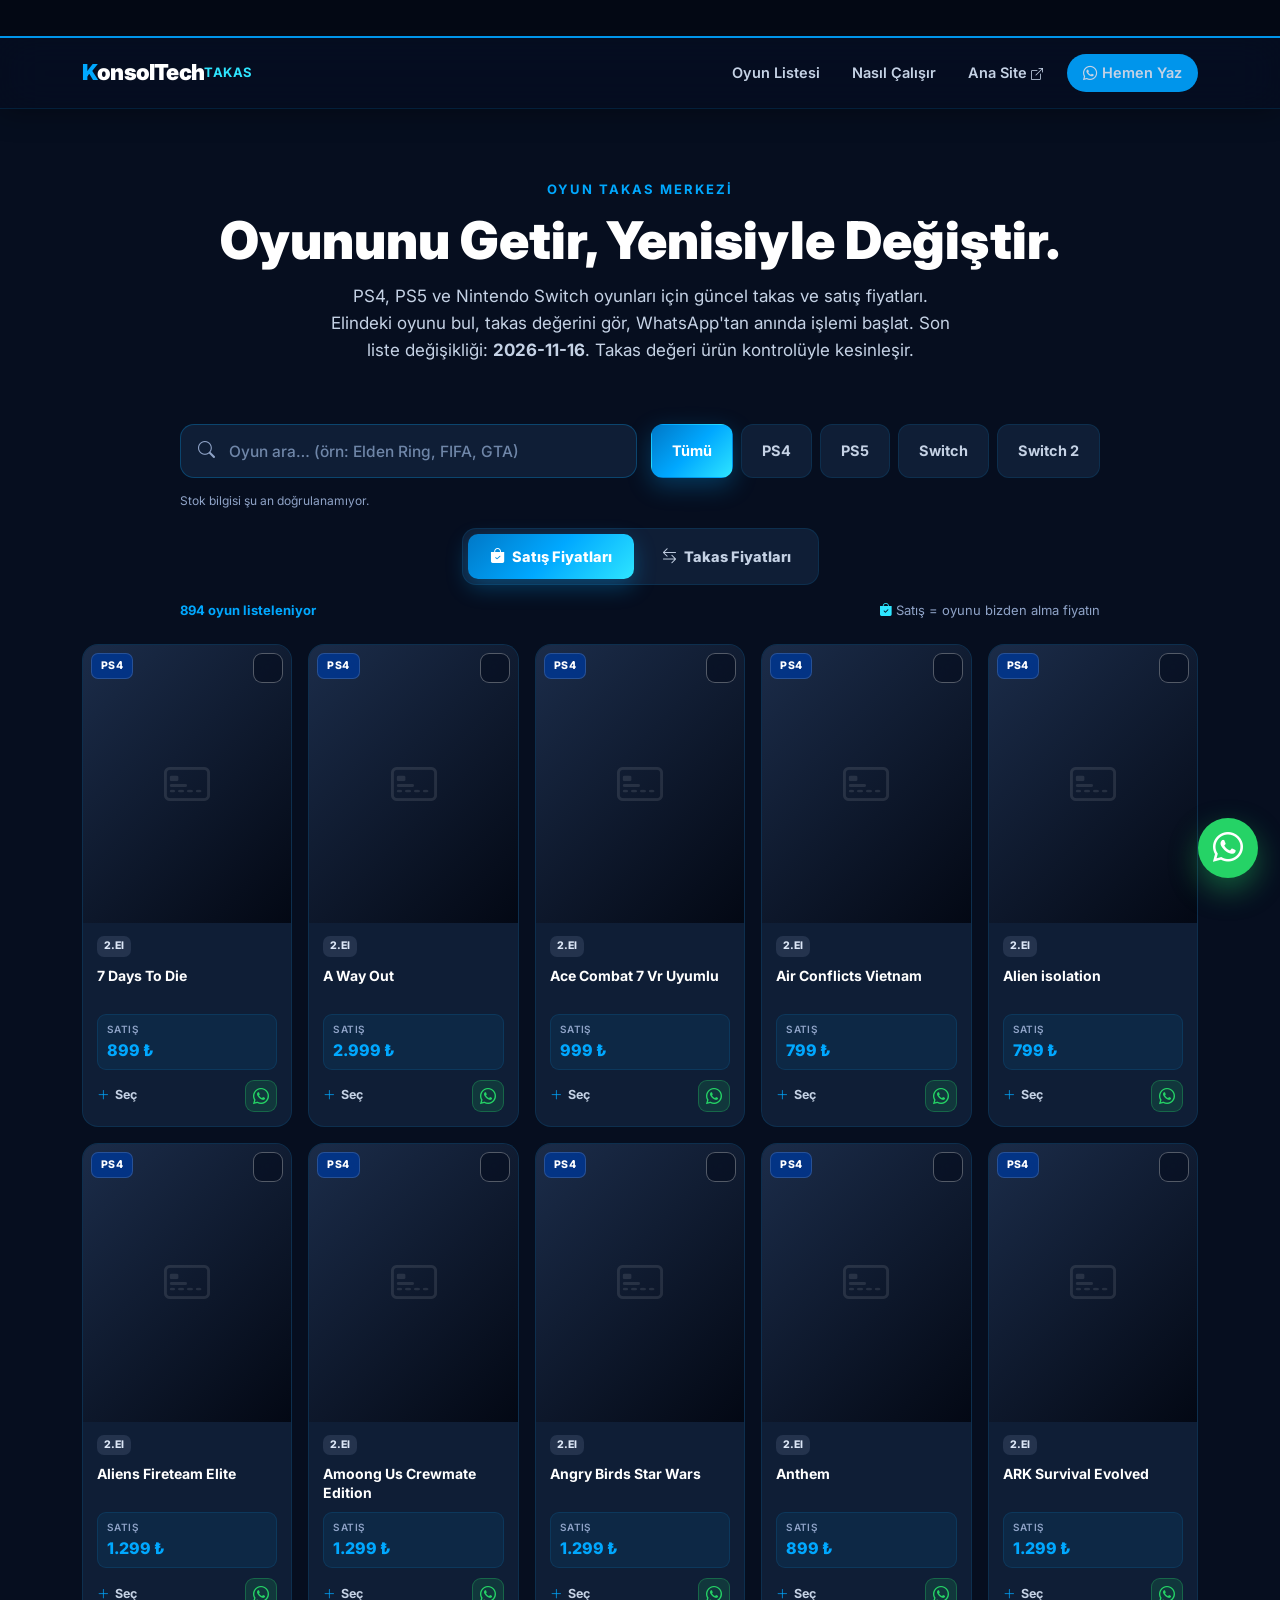
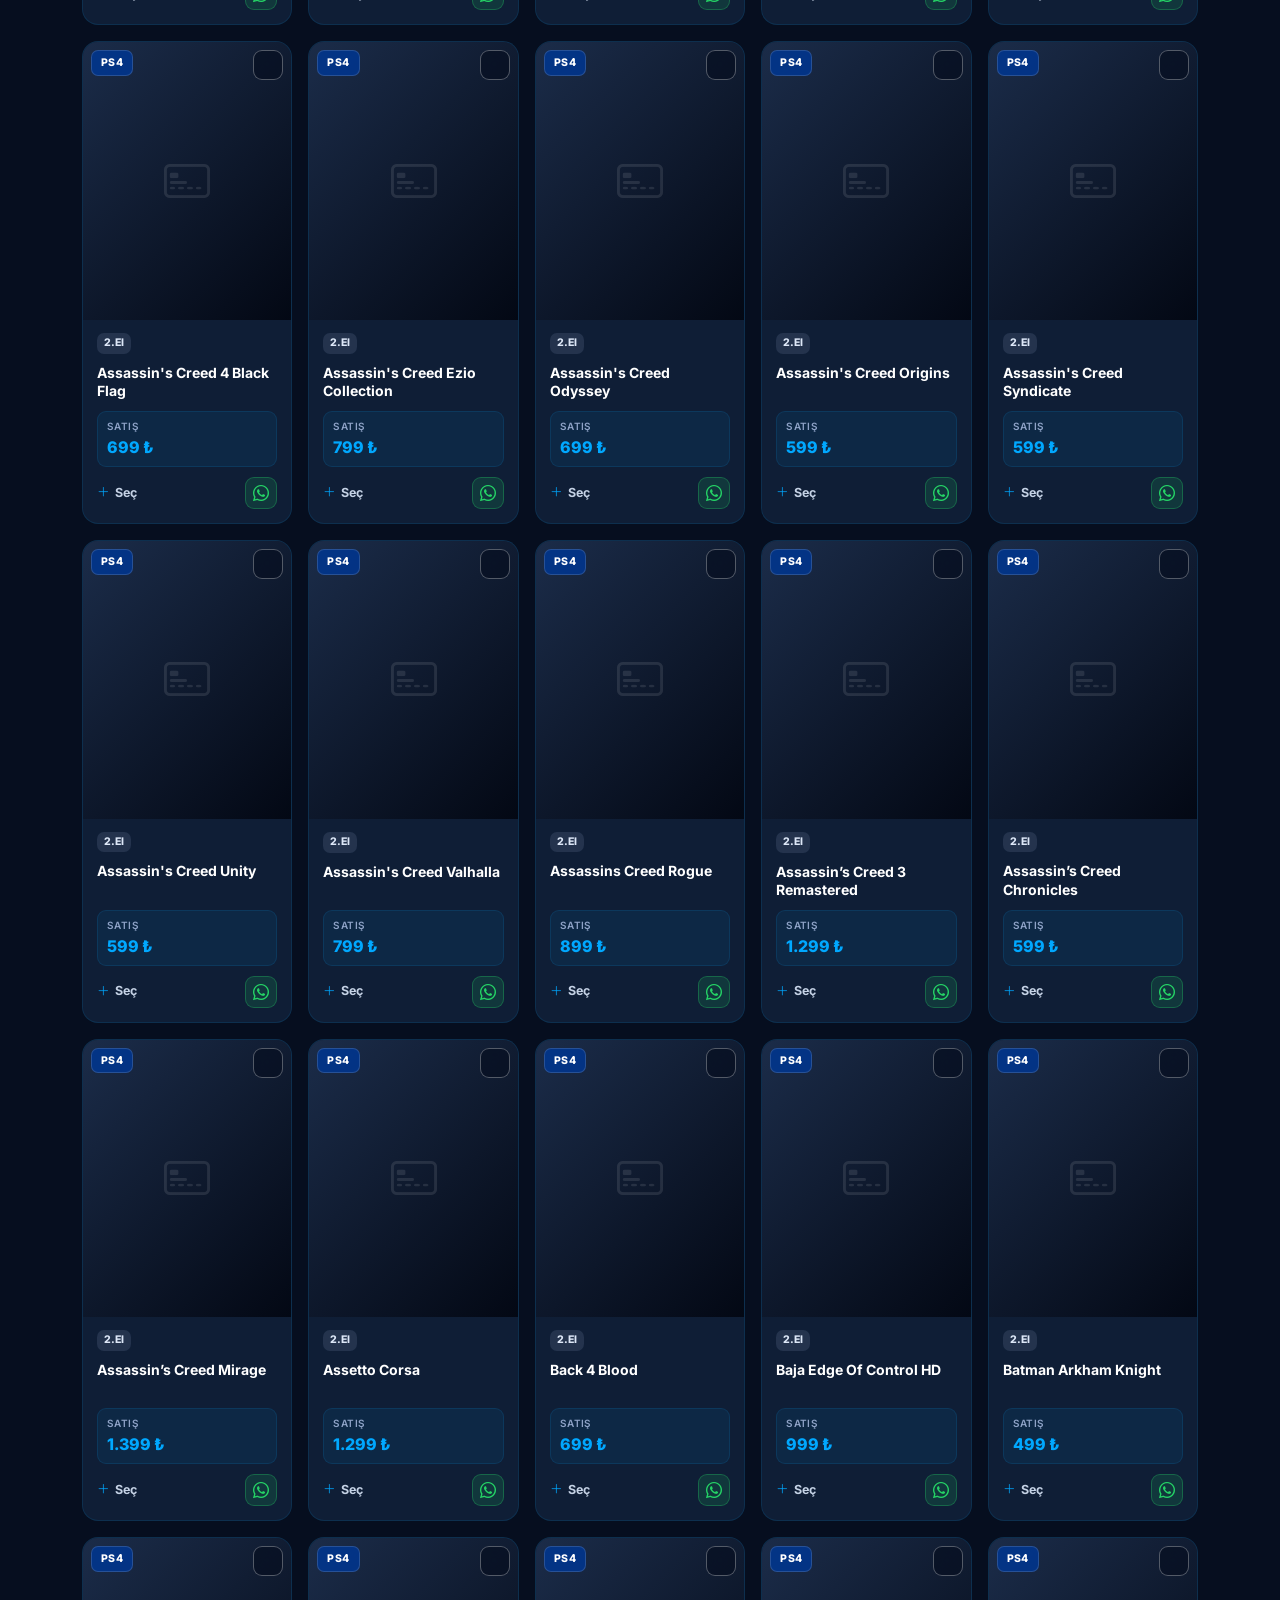
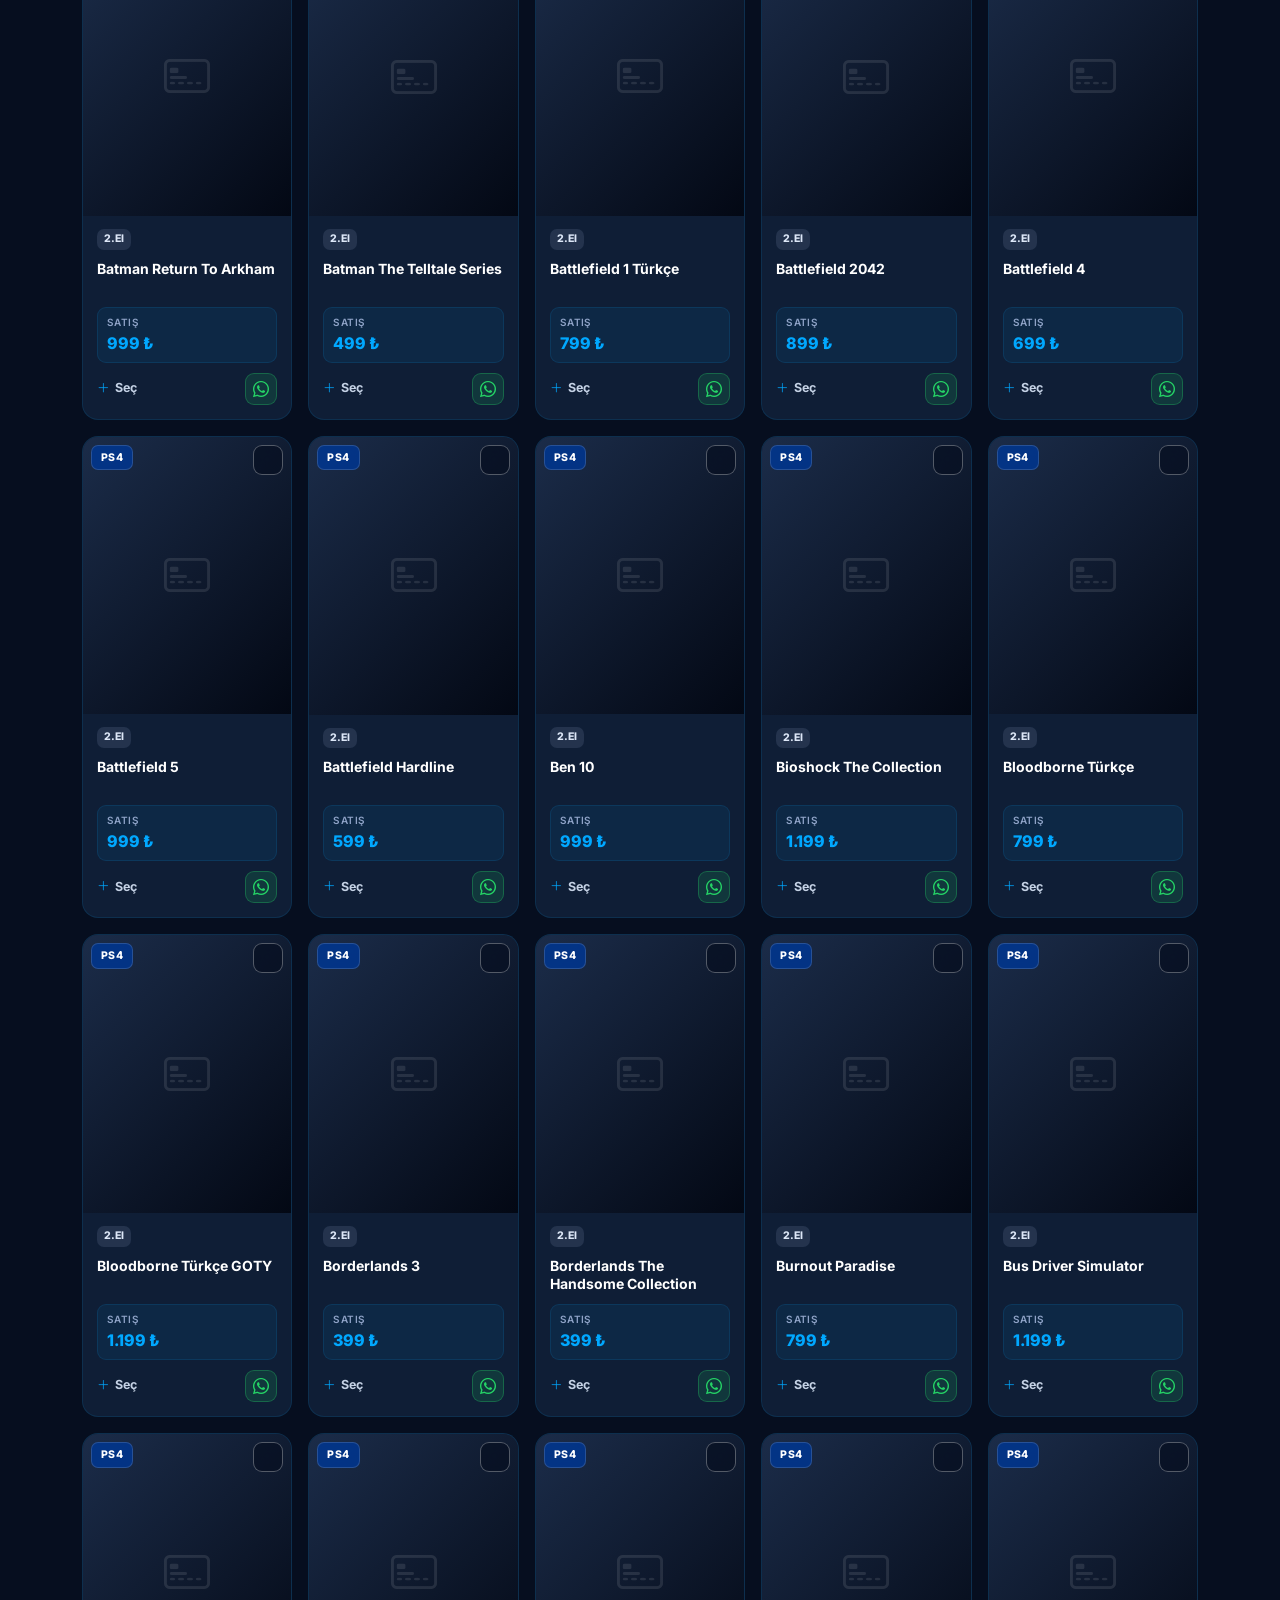
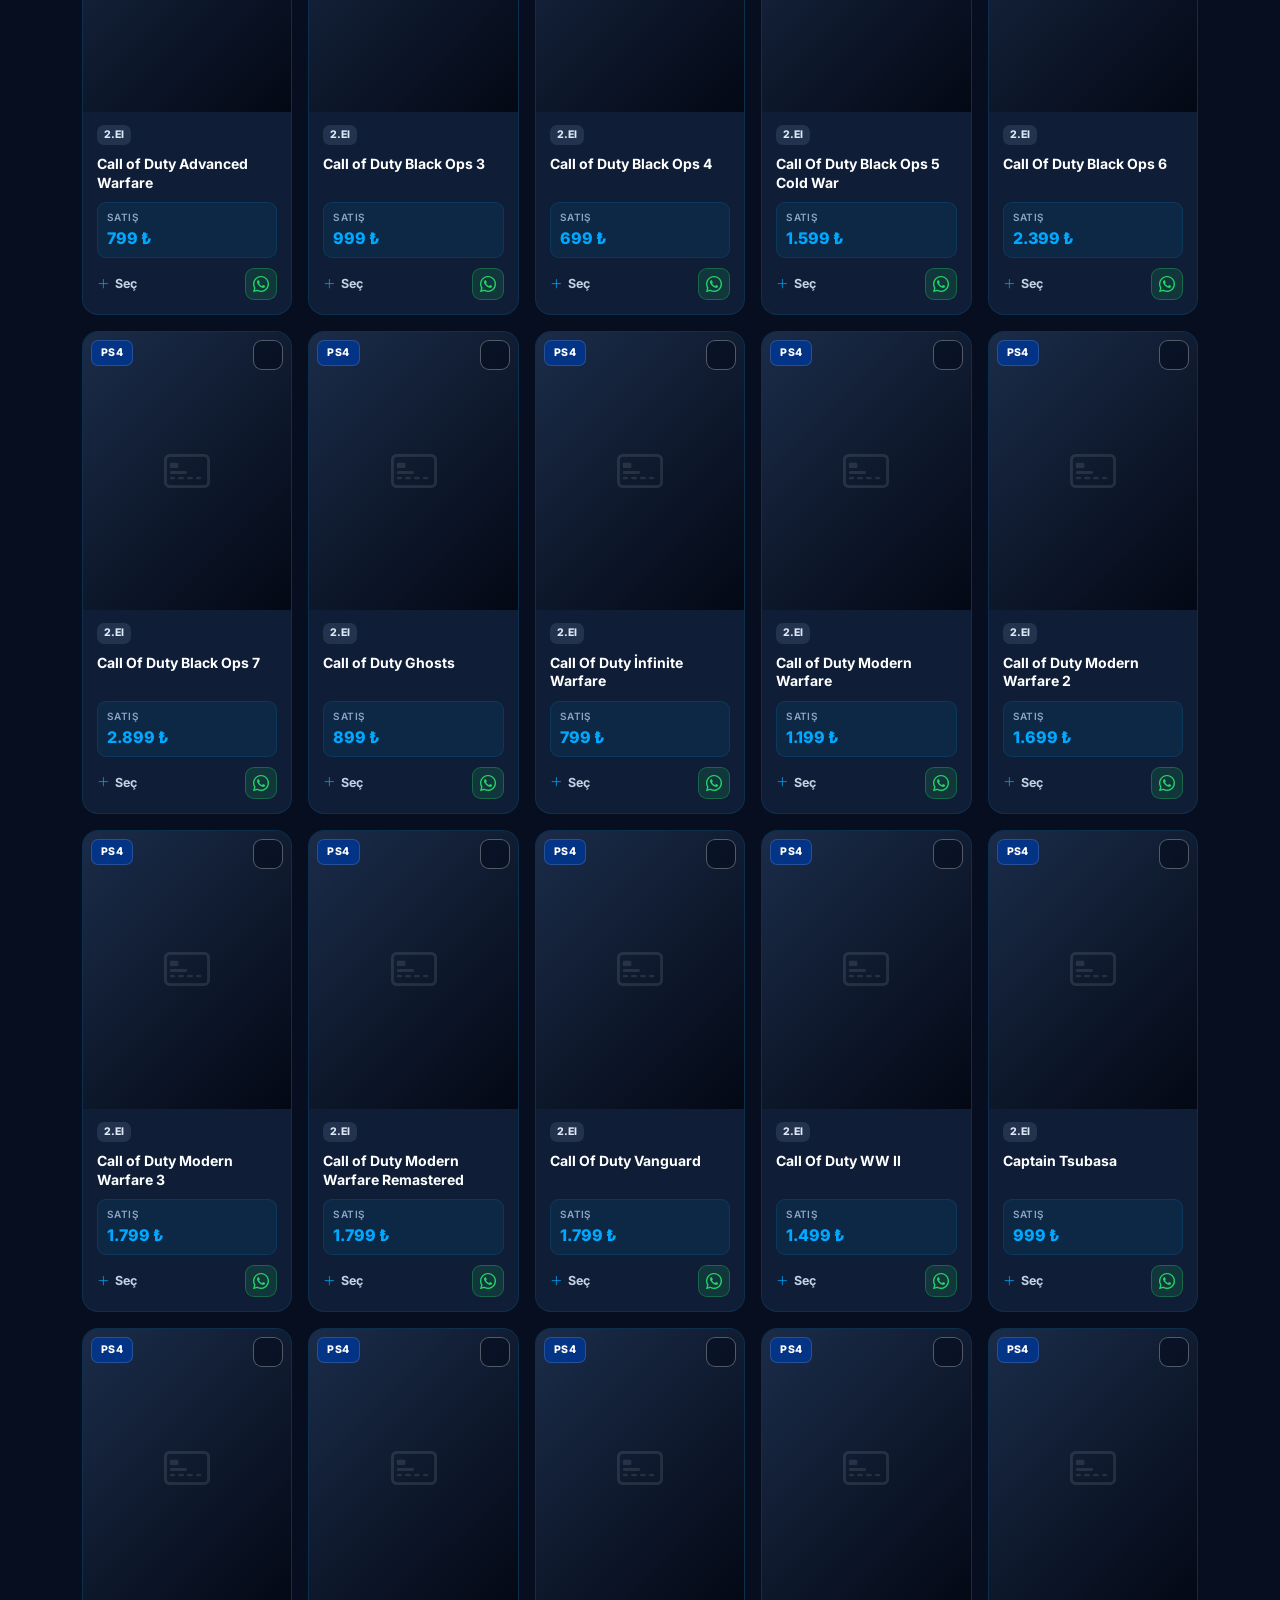
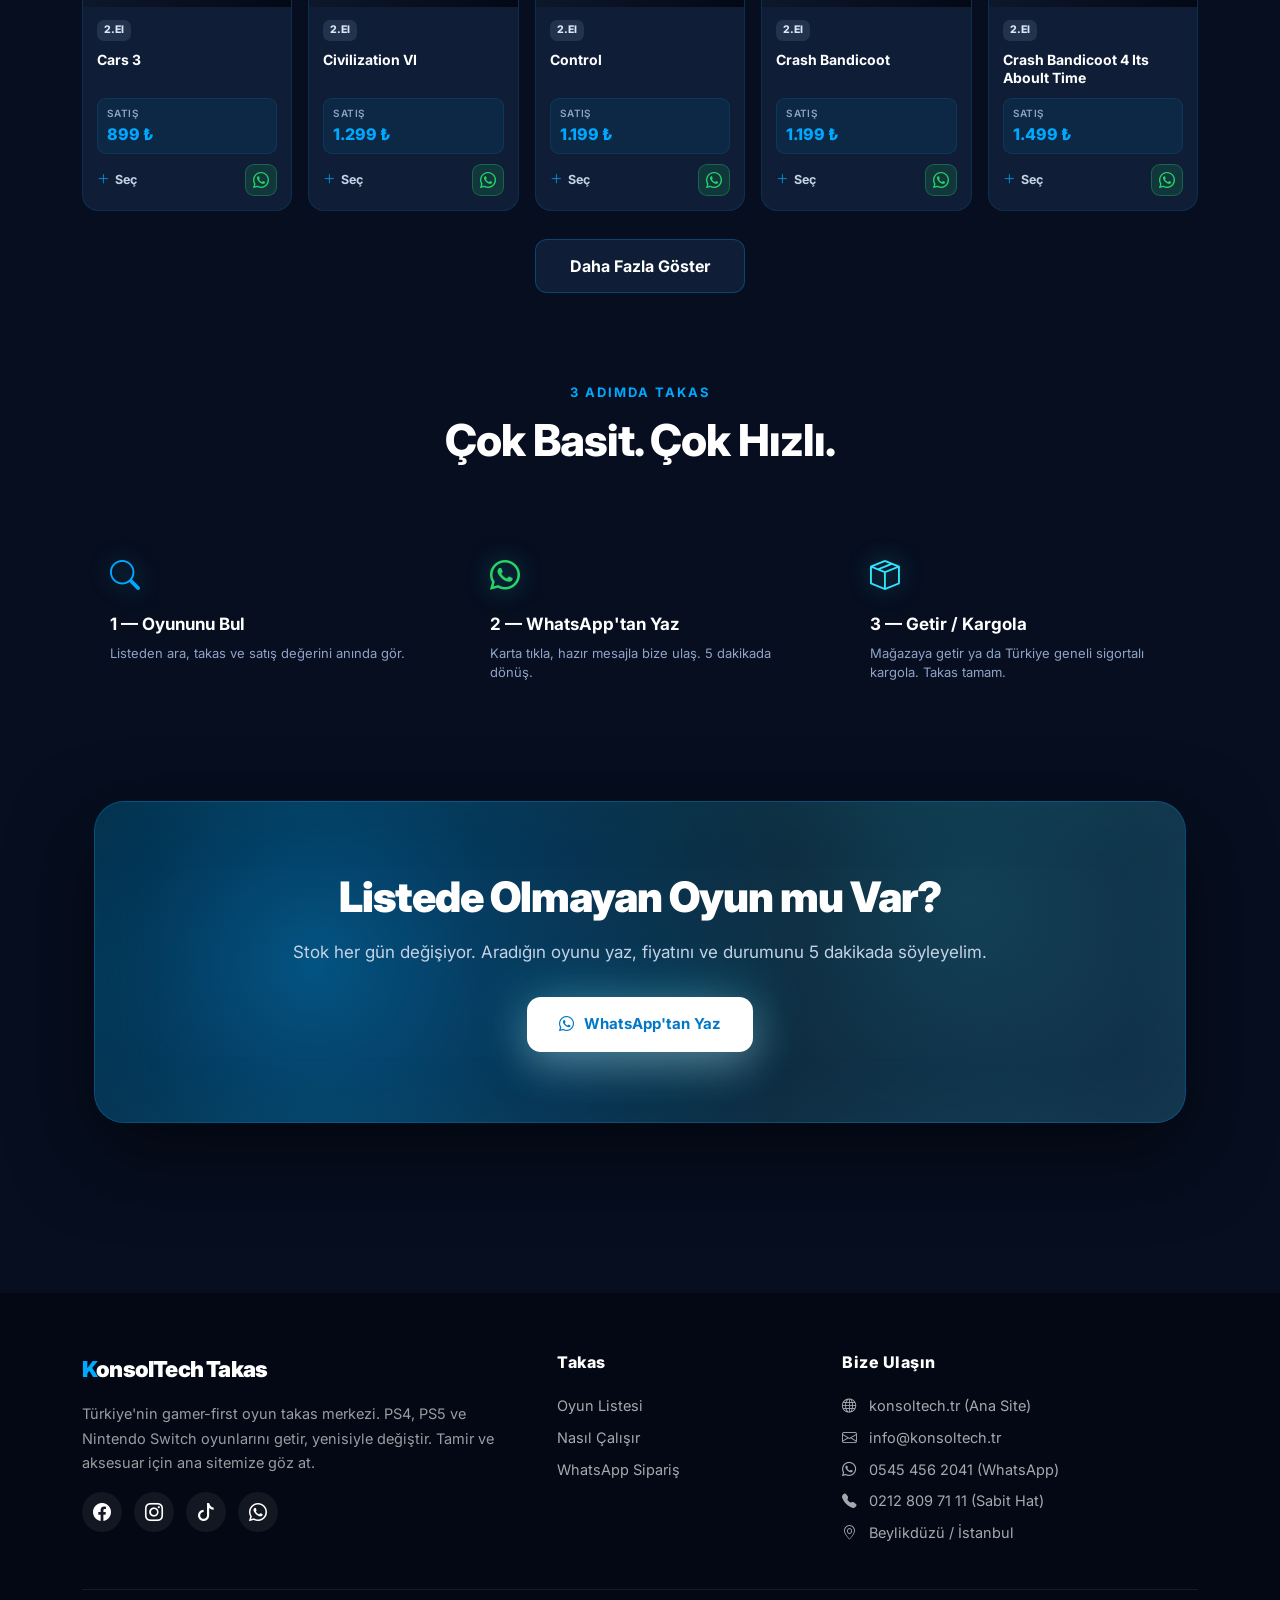
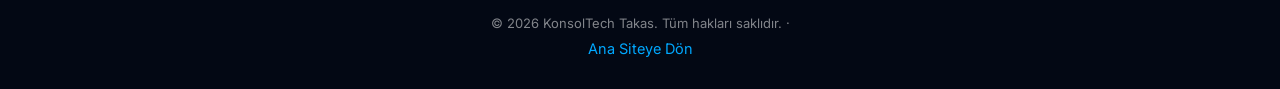
<file: index.html>
<!DOCTYPE html>
<html lang="tr">
<head>
<meta charset="UTF-8">
<meta name="viewport" content="width=device-width, initial-scale=1.0">

<title>Oyun Takas Merkezi | PS4 · PS5 · Switch Takas & Fiyat Listesi - KonsolTech</title>
<meta name="description" content="PS4, PS5, Nintendo Switch ve Switch 2 oyunları için güncel takas ve satış fiyatları. 870+ oyun, canlı arama, stok bağlantılı fiyat listesi. Oyununu getir, yenisiyle değiştir.">
<meta name="keywords" content="oyun takas, ps5 oyun takas, ps4 oyun takas, switch oyun takas, oyun fiyat listesi, ikinci el oyun, oyun değişimi, konsoltech takas, oyun takas hesaplama">
<meta name="author" content="KonsolTech - Yunus Emre Alakaz">
<meta name="robots" content="index, follow, max-image-preview:large">
<meta name="google-site-verification" content="ezY5ieU7Fpi9igBNHTkPbemkuV08y1YNwA5RbL8aCO8">
<link rel="canonical" href="https://takas.konsoltech.tr/">

<meta property="og:title" content="Oyun Takas Merkezi | KonsolTech">
<meta property="og:description" content="870+ oyun için güncel takas ve satış fiyatları. Oyununu getir, yenisiyle değiştir.">
<meta property="og:type" content="website">
<meta property="og:url" content="https://takas.konsoltech.tr/">
<meta property="og:locale" content="tr_TR">
<meta property="og:site_name" content="KonsolTech Takas">
<meta property="og:image" content="https://takas.konsoltech.tr/og-banner.jpg">
<meta property="og:image:width" content="1200">
<meta property="og:image:height" content="630">
<meta property="og:image:alt" content="KonsolTech Takas — Oyununu getir, yenisiyle değiştir. PS4, PS5, Switch oyun takası.">

<meta name="twitter:card" content="summary_large_image">
<meta name="twitter:title" content="Oyun Takas Merkezi - KonsolTech">
<meta name="twitter:description" content="PS4·PS5·Switch oyunları için güncel takas fiyatları. Canlı arama.">
<meta name="twitter:image" content="https://takas.konsoltech.tr/og-banner.jpg">

<link rel="preconnect" href="https://fonts.googleapis.com">
<link rel="preconnect" href="https://fonts.gstatic.com" crossorigin>
<link rel="preconnect" href="https://media.rawg.io">
<link rel="preconnect" href="https://shared.cloudflare.steamstatic.com">
<link href="https://fonts.googleapis.com/css2?family=Inter:wght@400;500;600;700;800;900&display=swap" rel="stylesheet">

<link href="https://cdn.jsdelivr.net/npm/bootstrap@5.3.2/dist/css/bootstrap.min.css" rel="stylesheet">
<link rel="stylesheet" href="https://cdn.jsdelivr.net/npm/bootstrap-icons@1.11.2/font/bootstrap-icons.css">

<script type="application/ld+json">
{
  "@context": "https://schema.org",
  "@type": "Store",
  "name": "KonsolTech Oyun Takas Merkezi",
  "url": "https://takas.konsoltech.tr",
  "image": "https://takas.konsoltech.tr/og-banner.jpg",
  "description": "PS4, PS5, Nintendo Switch oyun takas ve satış hizmeti.",
  "parentOrganization": {"@type": "Organization", "name": "KonsolTech", "url": "https://konsoltech.tr"},
  "founder": {"@type": "Person", "name": "Yunus Emre Alakaz"},
  "areaServed": "TR",
  "telephone": "+902128097111",
  "email": "info@konsoltech.tr",
  "address": {"@type": "PostalAddress", "addressLocality": "Beylikdüzü", "addressRegion": "İstanbul", "addressCountry": "TR"},
  "makesOffer": {
    "@type": "AggregateOffer",
    "name": "Oyun takas ve satış fiyat listesi",
    "priceCurrency": "TRY",
    "lowPrice": "199",
    "highPrice": "3999",
    "offerCount": "874"
  }
}
</script>

<script type="application/ld+json">
{
  "@context": "https://schema.org",
  "@type": "HowTo",
  "name": "3 Adımda Oyun Takası",
  "description": "KonsolTech'te oyun takası nasıl yapılır: oyununu bul, WhatsApp'tan yaz, getir veya kargola.",
  "step": [
    {"@type": "HowToStep", "position": 1, "name": "Oyununu Bul", "text": "Listeden ara, takas ve satış değerini anında gör."},
    {"@type": "HowToStep", "position": 2, "name": "WhatsApp'tan Yaz", "text": "Karta tıkla, hazır mesajla bize ulaş. 5 dakikada dönüş."},
    {"@type": "HowToStep", "position": 3, "name": "Getir / Kargola", "text": "Mağazaya getir ya da Türkiye geneli sigortalı kargola. Takas tamam."}
  ]
}
</script>

<link rel="stylesheet" href="styles.css?v=11">
</head>

<body>

<!-- Top SEO Strip -->
<div class="kt-marquee" aria-hidden="true">
  <div class="kt-marquee-track">
    <span><b>★</b> Oyununu Getir — Yenisiyle Değiştir</span>
    <span><b>•</b> 870+ Oyun Güncel Fiyat Listesi</span>
    <span><b>•</b> PS4 · PS5 · Switch · Switch 2</span>
    <span><b>•</b> Takas Değerini Anında Gör</span>
    <span><b>•</b> Şeffaf Fiyat, Anında Hesap</span>
    <span><b>★</b> Gamer'a Gamer Hizmeti</span>
    <span><b>•</b> Türkiye Geneli Sigortalı Kargo</span>
  </div>
</div>

<!-- Navbar -->
<nav class="kt-nav navbar navbar-expand-lg">
  <div class="container">
    <a class="kt-brand" href="index.html"><span>K</span>onsolTech <small style="font-weight:700;font-size:13px;color:var(--kt-cyan);letter-spacing:.5px;">TAKAS</small></a>
    <button class="navbar-toggler" type="button" data-bs-toggle="collapse" data-bs-target="#ktNav">
      <span class="navbar-toggler-icon"></span>
    </button>
    <div class="collapse navbar-collapse justify-content-end" id="ktNav">
      <ul class="navbar-nav align-items-lg-center">
        <li class="nav-item"><a class="nav-link" href="#liste">Oyun Listesi</a></li>
        <li class="nav-item"><a class="nav-link" href="#nasil">Nasıl Çalışır</a></li>
        <li class="nav-item"><a class="nav-link" href="https://konsoltech.tr" target="_blank" rel="noopener">Ana Site <i class="bi bi-box-arrow-up-right" style="font-size:12px;"></i></a></li>
        <li class="nav-item"><a class="kt-cta-nav nav-link" href="https://wa.me/905454562041" target="_blank" rel="noopener"><i class="bi bi-whatsapp"></i> Hemen Yaz</a></li>
      </ul>
    </div>
  </div>
</nav>

<!-- HERO / HEADER -->
<section class="kt-section kt-takas-head" id="liste">
  <div class="container">
    <div class="kt-section-title">
      <div class="eyebrow">Oyun Takas Merkezi</div>
      <h1 style="font-size:clamp(30px,5vw,52px);font-weight:900;line-height:1.1;margin-bottom:14px;">Oyununu Getir, <span class="grad">Yenisiyle Değiştir.</span></h1>
      <p>PS4, PS5 ve Nintendo Switch oyunları için güncel takas ve satış fiyatları. Elindeki oyunu bul, takas değerini gör, WhatsApp'tan anında işlemi başlat. Son liste değişikliği: <b id="ktUpdated">—</b>. Takas değeri ürün kontrolüyle kesinleşir.</p>
    </div>

    <!-- Arama + Filtre -->
    <div class="kt-takas-controls">
      <div class="kt-search">
        <i class="bi bi-search"></i>
        <input type="search" id="ktSearch" placeholder="Oyun ara… (örn: Elden Ring, FIFA, GTA)" autocomplete="off">
        <button id="ktClear" class="kt-search-clear" aria-label="Temizle" hidden><i class="bi bi-x-lg"></i></button>
      </div>
      <div class="kt-tabs" id="ktTabs">
        <button class="kt-tab is-active" data-platform="all">Tümü</button>
        <button class="kt-tab" data-platform="ps4">PS4</button>
        <button class="kt-tab" data-platform="ps5">PS5</button>
        <button class="kt-tab" data-platform="switch1">Switch</button>
        <button class="kt-tab" data-platform="switch2">Switch 2</button>
      </div>
      <div class="kt-stok-tabs" id="ktStokTabs" hidden>
        <button class="kt-stok-btn is-active" data-stok="all">Tümü</button>
        <button class="kt-stok-btn" data-stok="var"><i class="bi bi-check-circle-fill"></i> Stokta Var</button>
        <button class="kt-stok-btn" data-stok="yok">Stokta Yok</button>
      </div>
      <span class="kt-stok-status" id="ktStokStatus" role="status">Stok bilgisi kontrol ediliyor…</span>
    </div>

    <!-- Fiyat Modu: Satış / Takas (aynı anda biri görünür) -->
    <div class="kt-mode" id="ktMode" role="tablist" aria-label="Fiyat türü">
      <button class="kt-mode-btn is-active" data-mode="sell" role="tab" aria-selected="true"><i class="bi bi-bag-check-fill"></i> Satış Fiyatları</button>
      <button class="kt-mode-btn" data-mode="buy" role="tab" aria-selected="false"><i class="bi bi-arrow-left-right"></i> Takas Fiyatları</button>
    </div>

    <div class="kt-takas-meta">
      <span id="ktCount">Yükleniyor…</span>
      <span class="kt-legend" id="ktLegend">
        <i class="bi bi-bag-check-fill"></i> Satış = oyunu bizden alma fiyatın
      </span>
    </div>

    <!-- Sonuç Grid -->
    <div class="kt-game-grid" id="ktGrid" aria-live="polite"></div>

    <!-- Boş durum -->
    <div class="kt-empty" id="ktEmpty" hidden>
      <i class="bi bi-controller"></i>
      <h4>Aradığın oyunu bulamadık</h4>
      <p>Listede yoksa bile elimizde olabilir — WhatsApp'tan sor, anında dönelim.</p>
      <a href="https://wa.me/905454562041" class="kt-btn-primary" target="_blank" rel="noopener"><i class="bi bi-whatsapp"></i> WhatsApp'tan Sor</a>
    </div>

    <button class="kt-loadmore" id="ktMore" hidden>Daha Fazla Göster</button>
  </div>
</section>

<!-- NASIL ÇALIŞIR -->
<section class="kt-section" id="nasil" style="padding-top:0;">
  <div class="container">
    <div class="kt-section-title">
      <div class="eyebrow">3 Adımda Takas</div>
      <h2>Çok Basit. Çok Hızlı.</h2>
    </div>
    <div class="row g-4">
      <div class="col-md-4">
        <div class="kt-trust-item" style="flex-direction:column;align-items:flex-start;gap:14px;padding:28px;height:100%;">
          <i class="bi bi-search" style="font-size:30px;color:var(--kt-blue-hi);"></i>
          <div><div class="t" style="font-size:17px;">1 — Oyununu Bul</div><div class="s" style="margin-top:6px;">Listeden ara, takas ve satış değerini anında gör.</div></div>
        </div>
      </div>
      <div class="col-md-4">
        <div class="kt-trust-item" style="flex-direction:column;align-items:flex-start;gap:14px;padding:28px;height:100%;">
          <i class="bi bi-whatsapp" style="font-size:30px;color:#25D366;"></i>
          <div><div class="t" style="font-size:17px;">2 — WhatsApp'tan Yaz</div><div class="s" style="margin-top:6px;">Karta tıkla, hazır mesajla bize ulaş. 5 dakikada dönüş.</div></div>
        </div>
      </div>
      <div class="col-md-4">
        <div class="kt-trust-item" style="flex-direction:column;align-items:flex-start;gap:14px;padding:28px;height:100%;">
          <i class="bi bi-box-seam" style="font-size:30px;color:var(--kt-cyan);"></i>
          <div><div class="t" style="font-size:17px;">3 — Getir / Kargola</div><div class="s" style="margin-top:6px;">Mağazaya getir ya da Türkiye geneli sigortalı kargola. Takas tamam.</div></div>
        </div>
      </div>
    </div>
  </div>
</section>

<!-- FINAL CTA -->
<section class="kt-section" style="padding-top: 0;">
  <div class="container">
    <div class="kt-cta-final">
      <h2>Listede Olmayan Oyun mu Var?</h2>
      <p>Stok her gün değişiyor. Aradığın oyunu yaz, fiyatını ve durumunu 5 dakikada söyleyelim.</p>
      <a href="https://wa.me/905454562041" class="kt-btn-primary" target="_blank" rel="noopener">
        <i class="bi bi-whatsapp"></i> WhatsApp'tan Yaz
      </a>
    </div>
  </div>
</section>

<!-- FOOTER -->
<footer class="kt-footer">
  <div class="container">
    <div class="row g-4">
      <div class="col-lg-5">
        <div class="brand-foot mb-3"><span>K</span>onsolTech Takas</div>
        <p style="font-size: 14.5px; line-height: 1.7; color: rgba(255,255,255,0.6);">Türkiye'nin gamer-first oyun takas merkezi. PS4, PS5 ve Nintendo Switch oyunlarını getir, yenisiyle değiştir. Tamir ve aksesuar için ana sitemize göz at.</p>
        <div class="kt-social mt-3">
          <a href="https://www.facebook.com/profile.php?id=61586407559344" target="_blank" rel="noopener" aria-label="Facebook"><i class="bi bi-facebook"></i></a>
          <a href="https://www.instagram.com/konsoltekk" target="_blank" rel="noopener" aria-label="Instagram"><i class="bi bi-instagram"></i></a>
          <a href="https://www.tiktok.com/@konsoltech" target="_blank" rel="noopener" aria-label="TikTok"><i class="bi bi-tiktok"></i></a>
          <a href="https://wa.me/905454562041" target="_blank" rel="noopener" aria-label="WhatsApp"><i class="bi bi-whatsapp"></i></a>
        </div>
      </div>

      <div class="col-lg-3 col-md-4 col-6">
        <h6>Takas</h6>
        <a href="#liste">Oyun Listesi</a>
        <a href="#nasil">Nasıl Çalışır</a>
        <a href="https://wa.me/905454562041" target="_blank" rel="noopener">WhatsApp Sipariş</a>
      </div>

      <div class="col-lg-4 col-md-4">
        <h6>Bize Ulaşın</h6>
        <a href="https://konsoltech.tr" target="_blank" rel="noopener"><i class="bi bi-globe me-2"></i> konsoltech.tr (Ana Site)</a>
        <a href="mailto:info@konsoltech.tr"><i class="bi bi-envelope me-2"></i> info@konsoltech.tr</a>
        <a href="https://wa.me/905454562041" target="_blank" rel="noopener"><i class="bi bi-whatsapp me-2"></i> 0545 456 2041 (WhatsApp)</a>
        <a href="tel:+902128097111"><i class="bi bi-telephone-fill me-2"></i> 0212 809 71 11 (Sabit Hat)</a>
        <a href="#"><i class="bi bi-geo-alt me-2"></i> Beylikdüzü / İstanbul</a>
      </div>
    </div>

    <div class="copy text-center">
      © 2026 KonsolTech Takas. Tüm hakları saklıdır. · <a href="https://konsoltech.tr" target="_blank" rel="noopener" style="color:var(--kt-blue-hi);">Ana Siteye Dön</a>
    </div>
  </div>
</footer>

<!-- Toplu Seçim / Sepet Çubuğu -->
<div class="kt-bulkbar" id="ktBulk" hidden>
  <div class="container kt-bulk-inner">
    <div class="kt-bulk-info">
      <span class="kt-bulk-count"><i class="bi bi-controller"></i> <b id="ktBulkCount">0</b> oyun seçili</span>
      <div class="kt-bulk-totals">
        <span class="kt-bulk-tot kt-bulk-sell" id="ktBulkSellBox"><span id="ktBulkSellLbl">Alıyorsun</span><b id="ktBulkSell">0 ₺</b></span>
        <span class="kt-bulk-tot kt-bulk-buy" id="ktBulkBuyBox"><span id="ktBulkBuyLbl">Veriyorsun</span><b id="ktBulkBuy">0 ₺</b></span>
        <span class="kt-bulk-net" id="ktBulkNet" hidden><span id="ktBulkNetLbl">Ödenecek fark</span><b id="ktBulkNetVal">0 ₺</b></span>
      </div>
    </div>
    <div class="kt-bulk-actions">
      <button class="kt-bulk-clear" id="ktBulkClear" type="button">Temizle</button>
      <button class="kt-bulk-view" id="ktBulkView" type="button"><i class="bi bi-check2-square"></i> Seçilenleri Gör</button>
      <a class="kt-btn-primary kt-bulk-wa" id="ktBulkWa" href="https://wa.me/905454562041" target="_blank" rel="noopener"><i class="bi bi-whatsapp"></i> Seçilenleri Gönder</a>
    </div>
  </div>
</div>

<!-- WhatsApp floating button -->
<a href="https://wa.me/905454562041" class="kt-whatsapp" target="_blank" rel="noopener" aria-label="WhatsApp ile yaz">
  <i class="bi bi-whatsapp"></i>
</a>

<script src="https://cdn.jsdelivr.net/npm/bootstrap@5.3.2/dist/js/bootstrap.bundle.min.js"></script>
<script src="app.js?v=17"></script>
</body>
</html>
</file>
<file: styles.css>
:root {
  /* Brand */
  --kt-blue:     #0095EB;
  --kt-blue-hi:  #00A8FF;
  --kt-deep:     #0078C7;
  --kt-cyan:     #2EE5FF;
  --kt-gradient: linear-gradient(135deg, #0078C7 0%, #00A8FF 50%, #2EE5FF 100%);

  /* Surface */
  --kt-bg:       #060E1F;
  --kt-surface:  #0F1E36;
  --kt-surface2: #1B2C49;
  --kt-surface3: #2E4163;
  --kt-card:     #0F1E36;
  --kt-dark:     #0F1E36;
  --kt-darker:   #030814;

  /* Text */
  --kt-text:     #FFFFFF;
  --kt-body:     #C5D2E5;
  --kt-muted:    #8FA3C7;
  --kt-faded:    #6F86A8;

  /* Border */
  --kt-border:   rgba(0, 168, 255, 0.12);
  --kt-border-hi:rgba(0, 168, 255, 0.28);

  /* Effects */
  --kt-glow:     0 0 60px rgba(0, 168, 255, 0.45);
  --kt-glow-soft:0 0 120px rgba(46, 229, 255, 0.15);
}

* { box-sizing: border-box; }
html { scroll-behavior: smooth; }
body {
  font-family: 'Inter', system-ui, -apple-system, sans-serif;
  background: var(--kt-bg);
  color: var(--kt-text);
  padding-top: 132px;
  overflow-x: hidden;
  -webkit-font-smoothing: antialiased;
}

/* Top SEO Strip */
.kt-marquee {
  background: var(--kt-darker);
  color: #fff;
  height: 38px;
  line-height: 38px;
  font-size: 13px;
  font-weight: 500;
  position: fixed;
  top: 0;
  left: 0;
  right: 0;
  z-index: 1100;
  border-bottom: 2px solid var(--kt-blue);
  overflow: hidden;
}
.kt-marquee-track {
  display: inline-block;
  white-space: nowrap;
  animation: ktSlide 38s linear infinite;
  padding-left: 100%;
}
.kt-marquee-track span { padding: 0 28px; letter-spacing: 0.4px; }
.kt-marquee-track b { color: var(--kt-blue); font-weight: 700; }
@keyframes ktSlide {
  from { transform: translateX(0); }
  to   { transform: translateX(-100%); }
}

/* Navbar */
.kt-nav {
  position: fixed;
  top: 38px;
  left: 0;
  right: 0;
  background: rgba(6, 14, 31, 0.85);
  backdrop-filter: saturate(180%) blur(20px);
  -webkit-backdrop-filter: saturate(180%) blur(20px);
  border-bottom: 1px solid var(--kt-border);
  z-index: 1050;
  padding: 16px 0;
  box-shadow: 0 1px 30px rgba(0, 0, 0, 0.4);
}
.navbar-toggler {
  background: rgba(255,255,255,0.06);
  border-color: var(--kt-border);
}
.navbar-toggler-icon {
  filter: invert(1) brightness(1.2);
}
.kt-brand {
  font-weight: 900;
  font-size: 22px;
  letter-spacing: -0.8px;
  color: var(--kt-text);
  text-decoration: none;
  display: inline-flex;
  align-items: center;
  gap: 0;
}
.kt-brand img { height: 70px; width: auto; display: block; filter: drop-shadow(0 0 22px rgba(0, 168, 255, 0.45)); }
@media (max-width: 768px) {
  .kt-brand img { height: 52px; }
}
.kt-brand span { color: var(--kt-blue-hi); }
.kt-nav .nav-link {
  position: relative;
  font-weight: 600;
  font-size: 14.5px;
  color: var(--kt-body) !important;
  padding: 8px 16px !important;
  transition: color 0.2s;
}
.kt-nav .nav-link:hover { color: var(--kt-blue-hi) !important; }
/* Active page — color + animated underline indicator */
.kt-nav .nav-link.active { color: var(--kt-blue-hi) !important; }
.kt-nav .nav-link.active::after {
  content: '';
  position: absolute;
  left: 16px;
  right: 16px;
  bottom: 0;
  height: 2px;
  border-radius: 2px;
  background: var(--kt-gradient);
  box-shadow: 0 0 12px rgba(46, 229, 255, 0.6);
}
@media (max-width: 991px) {
  /* Stacked mobile menu — show active as a left bar instead of underline */
  .kt-nav .nav-link.active::after { left: 0; right: auto; top: 8px; bottom: 8px; width: 3px; height: auto; }
}
.kt-cta-nav {
  background: var(--kt-blue);
  background-size: 200% 100%;
  background-position: 0% 50%;
  color: #fff !important;
  padding: 10px 22px !important;
  border-radius: 999px;
  font-weight: 700;
  margin-left: 8px;
  transition: transform 0.2s, box-shadow 0.2s, background-position 0.35s ease;
}
.kt-cta-nav:hover {
  background: linear-gradient(135deg, var(--kt-deep), var(--kt-blue-hi));
  background-size: 200% 100%;
  background-position: 100% 50%;
  color: #fff !important;
  transform: translateY(-2px);
  box-shadow: 0 10px 25px rgba(0, 102, 255, 0.3);
}
.kt-cta-nav.active::after { display: none; }

/* Hero */
.kt-hero {
  background:
    radial-gradient(circle at 20% 30%, rgba(0, 168, 255, 0.18), transparent 55%),
    radial-gradient(circle at 80% 70%, rgba(46, 229, 255, 0.12), transparent 55%),
    linear-gradient(180deg, #060E1F 0%, #030814 100%);
  padding: 80px 0 100px;
  position: relative;
  overflow: hidden;
}
.kt-hero::before {
  content: '';
  position: absolute;
  inset: 0;
  background-image:
    linear-gradient(rgba(0, 168, 255, 0.07) 1px, transparent 1px),
    linear-gradient(90deg, rgba(0, 168, 255, 0.07) 1px, transparent 1px);
  background-size: 50px 50px;
  mask-image: radial-gradient(ellipse at center, black, transparent 70%);
  -webkit-mask-image: radial-gradient(ellipse at center, black, transparent 70%);
  pointer-events: none;
}
.kt-hero-inner { position: relative; z-index: 2; }

.kt-pill {
  display: inline-flex;
  align-items: center;
  gap: 8px;
  background: rgba(0, 168, 255, 0.12);
  color: var(--kt-blue-hi);
  padding: 8px 16px;
  border-radius: 999px;
  font-size: 13px;
  font-weight: 600;
  border: 1px solid rgba(0, 168, 255, 0.28);
  margin-bottom: 24px;
}
.kt-pill .pulse {
  width: 8px;
  height: 8px;
  background: var(--kt-blue);
  border-radius: 50%;
  animation: ktPulse 2s ease-in-out infinite;
}
@keyframes ktPulse {
  0%, 100% { opacity: 1; transform: scale(1); }
  50% { opacity: 0.5; transform: scale(1.4); }
}

.kt-hero h1 {
  font-size: clamp(36px, 5vw, 58px);
  font-weight: 900;
  letter-spacing: -1.5px;
  line-height: 1.05;
  margin-bottom: 22px;
}
.kt-hero h1 .grad {
  background: var(--kt-gradient);
  -webkit-background-clip: text;
  -webkit-text-fill-color: transparent;
  background-clip: text;
}
.kt-hero p.lead {
  font-size: 18px;
  color: var(--kt-body);
  line-height: 1.6;
  margin-bottom: 32px;
  max-width: 540px;
}

.kt-btn-primary {
  position: relative;
  overflow: hidden;
  background: var(--kt-gradient);
  background-size: 200% 100%;
  background-position: 0% 50%;
  color: #fff;
  padding: 16px 32px;
  border-radius: 14px;
  font-weight: 700;
  font-size: 15px;
  text-decoration: none;
  display: inline-flex;
  align-items: center;
  gap: 10px;
  transition: transform 0.25s, box-shadow 0.25s, background-position 0.4s ease;
  border: none;
  box-shadow: 0 8px 25px rgba(0, 168, 255, 0.45), 0 0 40px rgba(46, 229, 255, 0.18);
}
/* Shine sweep */
.kt-btn-primary::before {
  content: '';
  position: absolute;
  top: 0;
  left: -75%;
  width: 50%;
  height: 100%;
  background: linear-gradient(120deg, transparent, rgba(255,255,255,0.35), transparent);
  transform: skewX(-20deg);
  transition: left 0.6s ease;
  pointer-events: none;
}
.kt-btn-primary > * { position: relative; z-index: 1; }
.kt-btn-primary:hover {
  transform: translateY(-2px);
  background-position: 100% 50%;
  color: #fff;
  box-shadow: 0 14px 40px rgba(0, 168, 255, 0.55), 0 0 60px rgba(46, 229, 255, 0.25);
}
.kt-btn-primary:hover::before { left: 125%; }
.kt-btn-primary:active { transform: translateY(0); }
.kt-btn-ghost {
  background: rgba(255, 255, 255, 0.04);
  color: var(--kt-text);
  padding: 16px 28px;
  border-radius: 14px;
  font-weight: 600;
  text-decoration: none;
  display: inline-flex;
  align-items: center;
  gap: 10px;
  transition: background 0.2s, border-color 0.2s;
  border: 1px solid var(--kt-border-hi);
  margin-left: 12px;
}
.kt-btn-ghost:hover { background: rgba(0, 168, 255, 0.10); color: var(--kt-text); border-color: var(--kt-blue-hi); }

.kt-hero-stats {
  display: flex;
  gap: 36px;
  margin-top: 48px;
  flex-wrap: wrap;
}
.kt-stat { position: relative; padding-left: 36px; }
.kt-stat:first-child { padding-left: 0; }
.kt-stat:not(:first-child)::before {
  content: '';
  position: absolute;
  left: 0;
  top: 4px;
  bottom: 4px;
  width: 1px;
  background: linear-gradient(180deg, transparent, var(--kt-border-hi), transparent);
}
@media (max-width: 575px) {
  .kt-hero-stats { gap: 24px; }
  .kt-stat { padding-left: 24px; }
  .kt-stat:nth-child(odd) { padding-left: 0; }
  .kt-stat:nth-child(odd)::before { display: none; }
}
.kt-stat .num {
  font-size: 32px;
  font-weight: 900;
  color: var(--kt-text);
  letter-spacing: -1px;
  line-height: 1;
}
.kt-stat .lbl {
  font-size: 13px;
  color: var(--kt-muted);
  font-weight: 500;
  margin-top: 4px;
}

.kt-hero-visual {
  position: relative;
  border-radius: 28px;
  background: linear-gradient(135deg, #0F1E36 0%, #1B2C49 100%);
  aspect-ratio: 4/5;
  overflow: hidden;
  box-shadow: 0 30px 80px rgba(0, 168, 255, 0.25), 0 0 0 1px var(--kt-border-hi), inset 0 0 80px rgba(46, 229, 255, 0.08);
  display: flex;
  align-items: center;
  justify-content: center;
}
.kt-hero-visual::after {
  content: '';
  position: absolute;
  inset: 0;
  z-index: 2;
  pointer-events: none;
  background:
    linear-gradient(to top, rgba(6, 14, 31, 0.72) 0%, transparent 32%),
    linear-gradient(to bottom, rgba(6, 14, 31, 0.42) 0%, transparent 26%),
    linear-gradient(to right, rgba(6, 14, 31, 0.40) 0%, transparent 24%),
    linear-gradient(to left, rgba(6, 14, 31, 0.40) 0%, transparent 24%),
    radial-gradient(circle at 30% 30%, rgba(0, 168, 255, 0.22), transparent 60%);
}
.kt-controller-icon {
  font-size: 220px;
  color: rgba(255, 255, 255, 0.97);
  position: relative;
  z-index: 2;
  filter: drop-shadow(0 10px 30px rgba(0, 168, 255, 0.7)) drop-shadow(0 0 60px rgba(46, 229, 255, 0.4));
}
.kt-floating-badge {
  position: absolute;
  background: rgba(15, 30, 54, 0.85);
  backdrop-filter: blur(12px);
  -webkit-backdrop-filter: blur(12px);
  border: 1px solid var(--kt-border-hi);
  color: #fff;
  border-radius: 16px;
  padding: 14px 18px;
  font-weight: 700;
  font-size: 14px;
  display: flex;
  align-items: center;
  gap: 10px;
  box-shadow: 0 10px 30px rgba(0, 0, 0, 0.5), 0 0 30px rgba(0, 168, 255, 0.15);
  z-index: 3;
}
.kt-floating-badge i { color: var(--kt-cyan); font-size: 22px; filter: drop-shadow(0 0 8px rgba(46, 229, 255, 0.6)); }
.kt-fb-1 { top: 30px; left: -20px; animation: ktFloat 4s ease-in-out infinite; }
.kt-fb-2 { bottom: 60px; right: -10px; animation: ktFloat 4s ease-in-out infinite reverse; animation-delay: 1s; }
.kt-fb-3 { top: 50%; right: -30px; animation: ktFloat 5s ease-in-out infinite; animation-delay: 0.5s; }
@keyframes ktFloat {
  0%, 100% { transform: translateY(0); }
  50% { transform: translateY(-12px); }
}

/* Section base */
.kt-section { padding: 90px 0; }
.kt-section-title {
  text-align: center;
  margin-bottom: 60px;
}
.kt-section-title .eyebrow {
  color: var(--kt-blue);
  font-weight: 700;
  font-size: 13px;
  text-transform: uppercase;
  letter-spacing: 2px;
  margin-bottom: 12px;
}
.kt-section-title h2 {
  font-size: clamp(30px, 4vw, 44px);
  font-weight: 800;
  letter-spacing: -1px;
  line-height: 1.15;
  margin-bottom: 16px;
}
.kt-section-title p {
  color: var(--kt-muted);
  font-size: 17px;
  max-width: 640px;
  margin: 0 auto;
  line-height: 1.6;
}

/* Section title eyebrow */
.kt-section-title .eyebrow { color: var(--kt-blue-hi); }
.kt-section-title h2 { color: var(--kt-text); }
.kt-section-title p { color: var(--kt-body); }

/* Trust strip */
.kt-trust {
  background: var(--kt-surface);
  border-top: 1px solid var(--kt-border);
  border-bottom: 1px solid var(--kt-border);
  padding: 40px 0;
}
.kt-trust-item {
  display: flex;
  align-items: center;
  gap: 14px;
  padding: 12px 0;
}
.kt-trust-item i {
  font-size: 32px;
  color: var(--kt-cyan);
  flex-shrink: 0;
  filter: drop-shadow(0 0 12px rgba(46, 229, 255, 0.45));
}
.kt-trust-item .t { font-weight: 700; font-size: 15px; color: var(--kt-text); }
.kt-trust-item .s { font-size: 13px; color: var(--kt-muted); }

/* Service cards */
.kt-svc-grid {
  display: grid;
  grid-template-columns: repeat(auto-fit, minmax(280px, 1fr));
  gap: 24px;
}
.kt-svc {
  background: var(--kt-surface);
  border: 1px solid var(--kt-border);
  border-radius: 22px;
  padding: 32px 28px;
  transition: transform 0.3s, box-shadow 0.3s, border-color 0.3s;
  position: relative;
  overflow: hidden;
}
.kt-svc::before {
  content: '';
  position: absolute;
  top: 0;
  left: 0;
  right: 0;
  height: 3px;
  background: var(--kt-gradient);
  transform: scaleX(0);
  transform-origin: left;
  transition: transform 0.4s;
}
.kt-svc:hover {
  transform: translateY(-6px);
  background: var(--kt-surface2);
  box-shadow: 0 20px 50px rgba(0, 0, 0, 0.5), 0 0 50px rgba(0, 168, 255, 0.12);
  border-color: var(--kt-border-hi);
}
.kt-svc:hover::before { transform: scaleX(1); }

.kt-svc-icon {
  width: 56px;
  height: 56px;
  border-radius: 14px;
  background: linear-gradient(135deg, rgba(0, 168, 255, 0.18), rgba(46, 229, 255, 0.10));
  border: 1px solid var(--kt-border-hi);
  color: var(--kt-cyan);
  display: flex;
  align-items: center;
  justify-content: center;
  font-size: 26px;
  margin-bottom: 20px;
  filter: drop-shadow(0 0 18px rgba(0, 168, 255, 0.25));
}
.kt-svc h3 {
  font-size: 19px;
  font-weight: 800;
  margin-bottom: 12px;
  letter-spacing: -0.4px;
  color: var(--kt-text);
}
.kt-svc p {
  color: var(--kt-body);
  font-size: 14.5px;
  line-height: 1.6;
  margin-bottom: 18px;
}
.kt-svc .price {
  font-size: 14px;
  font-weight: 700;
  color: var(--kt-blue-hi);
  display: flex;
  align-items: center;
  gap: 6px;
}

/* Console grid (homepage diğer konsollar) */
.kt-console-grid {
  display: grid;
  grid-template-columns: repeat(3, 1fr);
  gap: 22px;
}
.kt-console-card {
  background: var(--kt-surface);
  border: 1px solid var(--kt-border);
  border-radius: 22px;
  overflow: hidden;
  text-decoration: none;
  color: inherit;
  transition: transform 0.3s, border-color 0.3s, box-shadow 0.3s;
  display: flex;
  flex-direction: column;
}
.kt-console-card:hover {
  transform: translateY(-6px);
  border-color: var(--kt-border-hi);
  box-shadow: 0 24px 60px rgba(0, 0, 0, 0.5), 0 0 50px rgba(0, 168, 255, 0.12);
  color: inherit;
}
.kt-console-img {
  aspect-ratio: 4 / 3;
  overflow: hidden;
  background: linear-gradient(135deg, #030814, #0F1E36);
  position: relative;
}
.kt-console-img img {
  width: 100%;
  height: 100%;
  object-fit: cover;
  object-position: center;
  transition: transform 0.5s;
  display: block;
}
.kt-console-card:hover .kt-console-img img { transform: scale(1.05); }
.kt-console-body { padding: 26px; }
.kt-console-body h4 {
  font-size: 19px;
  font-weight: 800;
  color: var(--kt-text);
  margin-bottom: 8px;
  letter-spacing: -0.4px;
}
.kt-console-body p {
  color: var(--kt-body);
  font-size: 14px;
  line-height: 1.6;
  margin-bottom: 14px;
}
.kt-console-arrow {
  color: var(--kt-blue-hi);
  font-weight: 700;
  font-size: 14px;
  display: inline-flex;
  align-items: center;
  gap: 6px;
  transition: gap 0.2s;
}
.kt-console-card:hover .kt-console-arrow { gap: 12px; }
.kt-console-cta-card {
  background: linear-gradient(135deg, var(--kt-surface) 0%, var(--kt-surface2) 100%);
  border: 1px dashed var(--kt-border-hi);
}

/* Atölye section */
.kt-atolye {
  display: grid;
  grid-template-columns: 1.1fr 1fr;
  gap: 50px;
  align-items: center;
  background: linear-gradient(135deg, var(--kt-surface) 0%, var(--kt-surface2) 100%);
  border: 1px solid var(--kt-border);
  border-radius: 32px;
  padding: 40px;
  position: relative;
  overflow: hidden;
}
.kt-atolye::before {
  content: '';
  position: absolute;
  top: -100px;
  right: -100px;
  width: 380px;
  height: 380px;
  background: radial-gradient(circle, rgba(0, 168, 255, 0.18), transparent 60%);
  pointer-events: none;
}
.kt-atolye-img {
  border-radius: 22px;
  overflow: hidden;
  position: relative;
  z-index: 2;
  border: 1px solid var(--kt-border-hi);
  box-shadow: 0 20px 50px rgba(0, 0, 0, 0.5);
}
.kt-atolye-img img {
  width: 100%;
  height: auto;
  display: block;
  aspect-ratio: 4/3;
  object-fit: cover;
}
.kt-atolye-text { position: relative; z-index: 2; }
.kt-atolye-text h2 {
  font-size: clamp(26px, 3vw, 36px);
  font-weight: 800;
  letter-spacing: -0.8px;
  line-height: 1.2;
  margin: 16px 0 16px;
  color: var(--kt-text);
}
.kt-atolye-text p {
  color: var(--kt-body);
  font-size: 16px;
  line-height: 1.7;
  margin-bottom: 22px;
}
.kt-atolye-list {
  list-style: none;
  padding: 0;
  margin: 0 0 28px;
}
.kt-atolye-list li {
  display: flex;
  align-items: flex-start;
  gap: 10px;
  padding: 7px 0;
  font-size: 15px;
  color: var(--kt-body);
}
.kt-atolye-list li i {
  color: var(--kt-cyan);
  font-size: 18px;
  flex-shrink: 0;
  margin-top: 2px;
}

@media (max-width: 992px) {
  .kt-console-grid { grid-template-columns: repeat(2, 1fr); }
  .kt-atolye { grid-template-columns: 1fr; padding: 28px; gap: 30px; }
}
@media (max-width: 600px) {
  .kt-console-grid { grid-template-columns: 1fr; }
}

/* Visual image fills */
.kt-hero-visual > img,
.kt-hero-visual > video,
.kt-tier-visual > img,
.kt-tier-visual > video {
  position: absolute;
  inset: 0;
  width: 100%;
  height: 100%;
  object-fit: cover;
  z-index: 1;
  display: block;
}

/* Tier Comparison */
.kt-tier-grid {
  display: grid;
  grid-template-columns: repeat(4, 1fr);
  gap: 22px;
  align-items: stretch;
}
.kt-tier {
  background: var(--kt-surface);
  border: 1px solid var(--kt-border);
  border-radius: 24px;
  padding: 36px 30px 32px;
  position: relative;
  display: flex;
  flex-direction: column;
  transition: transform 0.3s, box-shadow 0.3s, border-color 0.3s;
}
.kt-tier:hover {
  transform: translateY(-4px);
  border-color: var(--kt-border-hi);
  box-shadow: 0 24px 60px rgba(0, 0, 0, 0.5), 0 0 50px rgba(0, 168, 255, 0.10);
}
.kt-tier.featured {
  background: linear-gradient(180deg, var(--kt-surface) 0%, var(--kt-surface2) 100%);
  border: 2px solid var(--kt-blue-hi);
  box-shadow: 0 24px 60px rgba(0, 168, 255, 0.30), 0 0 80px rgba(46, 229, 255, 0.18);
  transform: translateY(-12px);
  z-index: 2;
}
.kt-tier.featured:hover {
  transform: translateY(-16px);
}

.kt-tier-tag {
  position: absolute;
  top: 14px;
  left: 50%;
  transform: translateX(-50%);
  background: rgba(255, 255, 255, 0.06);
  border: 1px solid var(--kt-border);
  color: var(--kt-body);
  font-size: 11px;
  font-weight: 700;
  letter-spacing: 0.8px;
  padding: 6px 14px;
  border-radius: 999px;
  text-transform: uppercase;
}
.kt-tier.featured .kt-tier-tag {
  background: var(--kt-gradient);
  border: none;
  color: #fff;
  box-shadow: 0 6px 18px rgba(0, 168, 255, 0.55);
}
.kt-tier-tag.pro {
  background: linear-gradient(135deg, #ff8a00, #ff5a00);
  border: none;
  color: #fff;
  box-shadow: 0 6px 18px rgba(255, 90, 0, 0.45);
}

.kt-tier-visual {
  height: 150px;
  border-radius: 18px;
  background: linear-gradient(135deg, rgba(0, 168, 255, 0.10), rgba(46, 229, 255, 0.05));
  border: 1px solid var(--kt-border);
  display: flex;
  align-items: center;
  justify-content: center;
  margin-bottom: 24px;
  margin-top: 18px;
  position: relative;
  overflow: hidden;
}
.kt-tier-visual i {
  font-size: 84px;
  color: var(--kt-cyan);
  filter: drop-shadow(0 6px 18px rgba(0, 168, 255, 0.5));
  z-index: 2;
}
.kt-tier.featured .kt-tier-visual {
  background: linear-gradient(135deg, #030814 0%, #0F1E36 100%);
  border-color: var(--kt-border-hi);
}
.kt-tier.featured .kt-tier-visual::after {
  content: '';
  position: absolute;
  inset: -50%;
  background: radial-gradient(circle at center, rgba(0, 168, 255, 0.35), transparent 60%);
}
.kt-tier.featured .kt-tier-visual i {
  color: #fff;
  font-size: 92px;
  filter: drop-shadow(0 8px 26px rgba(0, 168, 255, 0.85)) drop-shadow(0 0 40px rgba(46, 229, 255, 0.5));
}
.kt-tier.pro .kt-tier-visual {
  background: linear-gradient(135deg, rgba(255, 138, 0, 0.18), rgba(255, 90, 0, 0.08));
  border-color: rgba(255, 138, 0, 0.25);
}
.kt-tier.pro .kt-tier-visual i {
  color: #FFB060;
  filter: drop-shadow(0 6px 18px rgba(255, 106, 0, 0.55));
}

.kt-tier h3 {
  font-size: 22px;
  font-weight: 800;
  letter-spacing: -0.5px;
  margin-bottom: 8px;
  text-align: center;
  color: var(--kt-text);
}
.kt-tier.featured h3 { color: var(--kt-blue-hi); }
.kt-tier.pro h3 { color: #FFB060; }

.kt-tier .lead-line {
  text-align: center;
  font-size: 14px;
  color: var(--kt-body);
  line-height: 1.6;
  margin-bottom: 22px;
  min-height: 60px;
}

.kt-tier-features {
  list-style: none;
  padding: 0;
  margin: 0 0 26px 0;
  flex-grow: 1;
}
.kt-tier-features li {
  display: flex;
  align-items: flex-start;
  gap: 10px;
  padding: 9px 0;
  font-size: 14.5px;
  color: var(--kt-body);
  font-weight: 500;
  border-bottom: 1px dashed rgba(255, 255, 255, 0.06);
}
.kt-tier-features li:last-child { border-bottom: none; }
.kt-tier-features li i {
  color: var(--kt-cyan);
  font-size: 18px;
  flex-shrink: 0;
  margin-top: 1px;
}
.kt-tier.pro .kt-tier-features li i { color: #FFB060; }

.kt-tier-cta {
  display: block;
  text-align: center;
  padding: 14px 18px;
  border-radius: 12px;
  font-weight: 700;
  font-size: 14.5px;
  text-decoration: none;
  background: rgba(255, 255, 255, 0.04);
  color: var(--kt-text);
  border: 1px solid var(--kt-border-hi);
  transition: background 0.2s, transform 0.2s, border-color 0.2s;
}
.kt-tier-cta:hover {
  background: rgba(0, 168, 255, 0.12);
  color: #fff;
  border-color: var(--kt-blue-hi);
  transform: translateY(-2px);
}
.kt-tier.featured .kt-tier-cta {
  background: var(--kt-gradient);
  color: #fff;
  border: none;
  box-shadow: 0 10px 28px rgba(0, 168, 255, 0.5);
}
.kt-tier.featured .kt-tier-cta:hover {
  color: #fff;
  filter: brightness(1.1);
  box-shadow: 0 14px 36px rgba(0, 168, 255, 0.65);
}
.kt-tier.pro .kt-tier-cta {
  background: linear-gradient(135deg, #ff8a00, #ff5a00);
  color: #fff;
  border: none;
  box-shadow: 0 10px 28px rgba(255, 90, 0, 0.3);
}
.kt-tier.pro .kt-tier-cta:hover { color: #fff; }

/* Price transparency note under each tier CTA */
.kt-tier-pricenote {
  display: flex;
  align-items: center;
  justify-content: center;
  gap: 6px;
  margin-top: 12px;
  font-size: 12.5px;
  font-weight: 600;
  color: var(--kt-muted);
  letter-spacing: 0.2px;
}
.kt-tier-pricenote i { color: var(--kt-cyan); font-size: 13px; }

/* Elite tier (GuliKit) — violet accent */
.kt-tier.elite .kt-tier-tag {
  background: linear-gradient(135deg, #A855F7, #7C3AED);
  border: none;
  color: #fff;
  box-shadow: 0 6px 18px rgba(168, 85, 247, 0.5);
}
.kt-tier.elite .kt-tier-visual {
  background: linear-gradient(135deg, rgba(168, 85, 247, 0.18), rgba(124, 58, 237, 0.08));
  border-color: rgba(168, 85, 247, 0.35);
}
.kt-tier.elite .kt-tier-visual i {
  color: #C084FC;
  filter: drop-shadow(0 6px 18px rgba(168, 85, 247, 0.55));
}
.kt-tier.elite h3 { color: #C084FC; }
.kt-tier.elite .kt-tier-features li i { color: #C084FC; }
.kt-tier.elite .kt-tier-cta {
  background: linear-gradient(135deg, #A855F7, #7C3AED);
  color: #fff;
  border: none;
  box-shadow: 0 10px 28px rgba(168, 85, 247, 0.45);
}
.kt-tier.elite .kt-tier-cta:hover {
  color: #fff;
  filter: brightness(1.1);
  box-shadow: 0 14px 36px rgba(168, 85, 247, 0.6);
}

@media (max-width: 1199px) {
  .kt-tier-grid { grid-template-columns: repeat(2, 1fr); gap: 20px; }
  .kt-tier.featured { transform: none; }
  .kt-tier.featured:hover { transform: translateY(-4px); }
}
@media (max-width: 640px) {
  .kt-tier-grid { grid-template-columns: 1fr; }
}

/* Process */
.kt-process { background: linear-gradient(180deg, var(--kt-surface) 0%, var(--kt-bg) 100%); }
.kt-step {
  text-align: center;
  position: relative;
  padding: 24px 14px;
}
.kt-step-num {
  width: 64px;
  height: 64px;
  border-radius: 50%;
  background: var(--kt-surface2);
  border: 2px solid var(--kt-blue-hi);
  color: var(--kt-cyan);
  display: flex;
  align-items: center;
  justify-content: center;
  font-size: 22px;
  font-weight: 900;
  margin: 0 auto 20px;
  position: relative;
  z-index: 2;
  box-shadow: 0 8px 24px rgba(0, 168, 255, 0.35), 0 0 30px rgba(46, 229, 255, 0.20);
}
.kt-step h4 {
  font-size: 17px;
  font-weight: 800;
  margin-bottom: 10px;
  letter-spacing: -0.3px;
  color: var(--kt-text);
}
.kt-step p {
  font-size: 14px;
  color: var(--kt-body);
  line-height: 1.6;
}
/* Connector line between process steps (desktop only — they sit in one row) */
@media (min-width: 992px) {
  .kt-process .row > [class*="col-"]:not(:last-child) .kt-step::after {
    content: '';
    position: absolute;
    top: 56px;
    left: calc(50% + 44px);
    right: calc(-50% + 44px);
    height: 2px;
    background: linear-gradient(90deg, rgba(0, 168, 255, 0.55), rgba(0, 168, 255, 0.12));
    z-index: 0;
  }
}

/* Why us */
.kt-why {
  background: linear-gradient(135deg, #030814 0%, #0F1E36 100%);
  color: #fff;
  border-radius: 32px;
  padding: 70px 50px;
  margin: 0 12px;
  position: relative;
  overflow: hidden;
  border: 1px solid var(--kt-border-hi);
}
.kt-why::before {
  content: '';
  position: absolute;
  top: -100px;
  right: -100px;
  width: 400px;
  height: 400px;
  background: radial-gradient(circle, rgba(0, 168, 255, 0.4), transparent 60%);
}
.kt-why::after {
  content: '';
  position: absolute;
  bottom: -120px;
  left: -120px;
  width: 360px;
  height: 360px;
  background: radial-gradient(circle, rgba(46, 229, 255, 0.18), transparent 60%);
}
.kt-why-inner { position: relative; z-index: 2; }
.kt-why h2 {
  color: #fff;
  font-size: clamp(28px, 4vw, 40px);
  font-weight: 900;
  letter-spacing: -1px;
  margin-bottom: 18px;
}
.kt-why p.sub { color: rgba(255, 255, 255, 0.7); font-size: 16px; margin-bottom: 0; line-height: 1.6; }
.kt-why-feat {
  display: flex;
  gap: 14px;
  align-items: flex-start;
  padding: 14px 0;
}
.kt-why-feat .ico {
  width: 44px;
  height: 44px;
  border-radius: 12px;
  background: rgba(0, 168, 255, 0.18);
  border: 1px solid var(--kt-border-hi);
  color: var(--kt-cyan);
  display: flex;
  align-items: center;
  justify-content: center;
  font-size: 22px;
  flex-shrink: 0;
  filter: drop-shadow(0 0 12px rgba(46, 229, 255, 0.35));
}
.kt-why-feat h5 {
  font-size: 16px;
  font-weight: 700;
  margin-bottom: 6px;
  color: #fff;
}
.kt-why-feat p {
  font-size: 14px;
  color: rgba(255, 255, 255, 0.65);
  margin: 0;
  line-height: 1.5;
}

/* FAQ */
.kt-faq .accordion-item {
  border: 1px solid var(--kt-border);
  border-radius: 16px !important;
  margin-bottom: 12px;
  overflow: hidden;
  background: var(--kt-surface);
}
.kt-faq .accordion-button {
  font-weight: 700;
  font-size: 16px;
  color: var(--kt-text);
  padding: 22px 24px;
  background: var(--kt-surface);
  border: none;
  box-shadow: none !important;
}
.kt-faq .accordion-button::after {
  filter: brightness(2.2) hue-rotate(180deg);
}
.kt-faq .accordion-button:not(.collapsed) {
  background: rgba(0, 168, 255, 0.10);
  color: var(--kt-blue-hi);
}
.kt-faq .accordion-body {
  padding: 0 24px 22px;
  color: var(--kt-body);
  line-height: 1.7;
  font-size: 15px;
  background: var(--kt-surface);
}

/* SEO content */
.kt-seo-content {
  background: var(--kt-surface);
  border-top: 1px solid var(--kt-border);
}
.kt-seo-content h2, .kt-seo-content h3 {
  font-weight: 800;
  letter-spacing: -0.5px;
  margin-top: 36px;
  margin-bottom: 14px;
}
.kt-seo-content h2 { font-size: 28px; color: var(--kt-text); }
.kt-seo-content h3 { font-size: 21px; color: var(--kt-blue-hi); }
.kt-seo-content p {
  color: var(--kt-body);
  line-height: 1.8;
  font-size: 15.5px;
  margin-bottom: 16px;
}
.kt-seo-content ul { padding-left: 22px; margin-bottom: 18px; }
.kt-seo-content ul li { margin-bottom: 8px; line-height: 1.7; color: var(--kt-body); }
.kt-seo-content strong { color: var(--kt-text); }

/* CTA */
.kt-cta-final {
  background:
    radial-gradient(circle at 20% 50%, rgba(0, 168, 255, 0.45), transparent 55%),
    radial-gradient(circle at 80% 30%, rgba(46, 229, 255, 0.20), transparent 55%),
    linear-gradient(135deg, #030814 0%, #0F1E36 100%);
  color: #fff;
  border-radius: 30px;
  padding: 70px 40px;
  margin: 0 12px;
  text-align: center;
  position: relative;
  overflow: hidden;
  border: 1px solid var(--kt-border-hi);
  box-shadow: 0 30px 80px rgba(0, 0, 0, 0.5), inset 0 0 80px rgba(46, 229, 255, 0.08);
}
.kt-cta-final h2 {
  font-size: clamp(28px, 4vw, 42px);
  font-weight: 900;
  letter-spacing: -1px;
  color: #fff;
  margin-bottom: 18px;
}
.kt-cta-final p { color: var(--kt-body); font-size: 17px; margin-bottom: 32px; }
.kt-cta-final .kt-btn-primary {
  background: #fff;
  color: var(--kt-deep);
  box-shadow: 0 14px 40px rgba(255, 255, 255, 0.25), 0 0 60px rgba(46, 229, 255, 0.30);
}
.kt-cta-final .kt-btn-primary:hover {
  background: #fff;
  color: var(--kt-deep);
  filter: none;
  transform: translateY(-2px) scale(1.02);
}

/* Footer */
.kt-footer {
  background: var(--kt-darker);
  color: rgba(255, 255, 255, 0.7);
  padding: 60px 0 24px;
  margin-top: 80px;
}
.kt-footer h6 { color: #fff; font-weight: 800; margin-bottom: 18px; letter-spacing: 0.5px; }
.kt-footer a { color: rgba(255, 255, 255, 0.65); text-decoration: none; transition: color 0.2s; display: block; padding: 5px 0; font-size: 14.5px; }
.kt-footer a:hover { color: var(--kt-cyan); }
.kt-footer .brand-foot { color: #fff; font-weight: 900; font-size: 22px; letter-spacing: -0.8px; }
.kt-footer .brand-foot span { color: var(--kt-blue-hi); }
.kt-footer .copy {
  border-top: 1px solid rgba(255, 255, 255, 0.08);
  margin-top: 40px;
  padding-top: 24px;
  font-size: 13px;
  color: rgba(255, 255, 255, 0.5);
}
.kt-social a {
  display: inline-flex;
  align-items: center;
  justify-content: center;
  width: 40px;
  height: 40px;
  border-radius: 50%;
  background: rgba(255, 255, 255, 0.06);
  color: #fff;
  margin-right: 8px;
  font-size: 18px;
  padding: 0;
  transition: background 0.2s, transform 0.2s;
}
.kt-social a:hover { background: var(--kt-blue); transform: translateY(-3px); color: #fff; }

/* WhatsApp floating */
.kt-whatsapp {
  position: fixed;
  bottom: 22px;
  right: 22px;
  width: 60px;
  height: 60px;
  border-radius: 50%;
  background: #25d366;
  color: #fff;
  display: flex;
  align-items: center;
  justify-content: center;
  font-size: 30px;
  z-index: 999;
  box-shadow: 0 12px 30px rgba(37, 211, 102, 0.4);
  text-decoration: none;
  transition: transform 0.25s;
  animation: ktPulse2 2.4s ease-in-out infinite;
}
.kt-whatsapp:hover { transform: scale(1.08); color: #fff; }
/* Hover tooltip — "Hemen Yaz" label slides out to the left */
.kt-whatsapp::after {
  content: "Hemen Yaz";
  position: absolute;
  right: 72px;
  top: 50%;
  transform: translateY(-50%) translateX(8px);
  background: #0F1E36;
  color: #fff;
  font-size: 13px;
  font-weight: 700;
  white-space: nowrap;
  padding: 8px 14px;
  border-radius: 10px;
  border: 1px solid var(--kt-border-hi);
  box-shadow: 0 8px 22px rgba(0, 0, 0, 0.45);
  opacity: 0;
  visibility: hidden;
  pointer-events: none;
  transition: opacity 0.25s ease, transform 0.25s ease;
}
.kt-whatsapp:hover::after {
  opacity: 1;
  visibility: visible;
  transform: translateY(-50%) translateX(0);
}
@media (max-width: 768px) { .kt-whatsapp::after { display: none; } }
@keyframes ktPulse2 {
  0%, 100% { box-shadow: 0 12px 30px rgba(37, 211, 102, 0.4), 0 0 0 0 rgba(37, 211, 102, 0.5); }
  50% { box-shadow: 0 12px 30px rgba(37, 211, 102, 0.4), 0 0 0 14px rgba(37, 211, 102, 0); }
}

@media (max-width: 768px) {
  body { padding-top: 110px; }
  .kt-hero { padding: 50px 0 70px; }
  .kt-section { padding: 60px 0; }
  .kt-why, .kt-cta-final { padding: 50px 24px; border-radius: 22px; }
  .kt-floating-badge { font-size: 12px; padding: 10px 14px; }
  .kt-controller-icon { font-size: 140px; }
  .kt-hero-stats { gap: 24px; }
  .kt-btn-ghost { margin-left: 0; margin-top: 12px; }
}

/* Page hero (subpages) */
.kt-page-hero {
  background:
    radial-gradient(circle at 30% 50%, rgba(0, 168, 255, 0.18), transparent 55%),
    radial-gradient(circle at 70% 30%, rgba(46, 229, 255, 0.10), transparent 50%),
    linear-gradient(180deg, #060E1F 0%, #030814 100%);
  padding: 70px 0 60px;
  position: relative;
  overflow: hidden;
}
.kt-page-hero::before {
  content: '';
  position: absolute;
  inset: 0;
  background-image:
    linear-gradient(rgba(0, 168, 255, 0.05) 1px, transparent 1px),
    linear-gradient(90deg, rgba(0, 168, 255, 0.05) 1px, transparent 1px);
  background-size: 50px 50px;
  mask-image: radial-gradient(ellipse at center, black, transparent 70%);
  -webkit-mask-image: radial-gradient(ellipse at center, black, transparent 70%);
  pointer-events: none;
}
.kt-page-hero-inner { position: relative; z-index: 2; text-align: center; }
.kt-breadcrumb {
  display: inline-flex;
  align-items: center;
  gap: 8px;
  color: var(--kt-muted);
  font-size: 13px;
  font-weight: 500;
  margin-bottom: 16px;
}
.kt-breadcrumb a {
  color: var(--kt-blue-hi);
  text-decoration: none;
}
.kt-breadcrumb a:hover { color: var(--kt-cyan); }
.kt-page-hero h1 {
  font-size: clamp(32px, 4.5vw, 52px);
  font-weight: 900;
  letter-spacing: -1.2px;
  line-height: 1.1;
  margin-bottom: 16px;
  color: var(--kt-text);
}
.kt-page-hero h1 .grad {
  background: var(--kt-gradient);
  -webkit-background-clip: text;
  -webkit-text-fill-color: transparent;
  background-clip: text;
}
.kt-page-hero p.lead {
  color: var(--kt-body);
  font-size: 17px;
  max-width: 640px;
  margin: 0 auto;
  line-height: 1.6;
}

/* Service card with image (hizmetler page) */
.kt-svc-img-grid {
  display: grid;
  grid-template-columns: repeat(auto-fit, minmax(320px, 1fr));
  gap: 24px;
}
.kt-svc-img {
  background: var(--kt-surface);
  border: 1px solid var(--kt-border);
  border-radius: 22px;
  overflow: hidden;
  transition: transform 0.3s, border-color 0.3s, box-shadow 0.3s;
  display: flex;
  flex-direction: column;
}
.kt-svc-img:hover {
  transform: translateY(-6px);
  border-color: var(--kt-border-hi);
  box-shadow: 0 24px 60px rgba(0, 0, 0, 0.5), 0 0 50px rgba(0, 168, 255, 0.12);
}
.kt-svc-img-visual {
  height: 220px;
  background: linear-gradient(135deg, #030814, #0F1E36);
  overflow: hidden;
  position: relative;
}
.kt-svc-img-visual img,
.kt-svc-img-visual video {
  width: 100%;
  height: 100%;
  object-fit: cover;
  transition: transform 0.5s;
  display: block;
}
.kt-svc-img:hover .kt-svc-img-visual img { transform: scale(1.05); }
.kt-svc-img-body { padding: 28px; flex-grow: 1; display: flex; flex-direction: column; }
.kt-svc-img-body .icon-wrap {
  width: 42px;
  height: 42px;
  border-radius: 10px;
  background: rgba(0, 168, 255, 0.15);
  border: 1px solid var(--kt-border-hi);
  color: var(--kt-cyan);
  display: flex;
  align-items: center;
  justify-content: center;
  margin-bottom: 16px;
  font-size: 20px;
}
.kt-svc-img-body h3 {
  font-size: 19px;
  font-weight: 800;
  color: var(--kt-text);
  margin-bottom: 12px;
  letter-spacing: -0.4px;
}
.kt-svc-img-body p {
  color: var(--kt-body);
  font-size: 14.5px;
  line-height: 1.6;
  margin-bottom: 18px;
  flex-grow: 1;
}
.kt-svc-img-body .price {
  font-size: 13px;
  font-weight: 700;
  color: var(--kt-blue-hi);
  display: inline-flex;
  align-items: center;
  gap: 6px;
  padding: 8px 12px;
  background: rgba(0, 168, 255, 0.10);
  border-radius: 8px;
  align-self: flex-start;
}

/* Contact form */
.kt-contact-grid {
  display: grid;
  grid-template-columns: 1fr 1fr;
  gap: 30px;
}
.kt-contact-card {
  background: var(--kt-surface);
  border: 1px solid var(--kt-border);
  border-radius: 22px;
  padding: 36px;
}
.kt-contact-card h3 {
  font-size: 22px;
  font-weight: 800;
  color: var(--kt-text);
  margin-bottom: 20px;
  letter-spacing: -0.5px;
}
.kt-contact-info {
  list-style: none;
  padding: 0;
  margin: 0;
}
.kt-contact-info li {
  display: flex;
  align-items: flex-start;
  gap: 14px;
  padding: 14px 0;
  border-bottom: 1px solid var(--kt-border);
}
.kt-contact-info li:last-child { border-bottom: none; }
.kt-contact-info .ico {
  width: 44px;
  height: 44px;
  border-radius: 12px;
  background: rgba(0, 168, 255, 0.15);
  border: 1px solid var(--kt-border-hi);
  color: var(--kt-cyan);
  display: flex;
  align-items: center;
  justify-content: center;
  font-size: 20px;
  flex-shrink: 0;
}
.kt-contact-info .lbl { font-size: 12px; color: var(--kt-muted); text-transform: uppercase; letter-spacing: 1px; font-weight: 600; }
.kt-contact-info .val { color: var(--kt-text); font-size: 15px; font-weight: 600; }
.kt-contact-info a { color: var(--kt-text); text-decoration: none; }
.kt-contact-info a:hover { color: var(--kt-blue-hi); }

.kt-form .form-control {
  background: var(--kt-bg);
  border: 1px solid var(--kt-border);
  color: var(--kt-text);
  padding: 14px 16px;
  border-radius: 10px;
  font-size: 15px;
}
.kt-form .form-control:focus {
  background: var(--kt-bg);
  border-color: var(--kt-blue-hi);
  color: var(--kt-text);
  box-shadow: 0 0 0 3px rgba(0, 168, 255, 0.18);
}
.kt-form label {
  color: var(--kt-body);
  font-size: 13px;
  font-weight: 600;
  margin-bottom: 6px;
}

@media (max-width: 768px) {
  .kt-contact-grid { grid-template-columns: 1fr; gap: 20px; }
  .kt-contact-card { padding: 28px 22px; }
}

/* Aras Kargo card */
.kt-cargo-code-card {
  background: linear-gradient(135deg, #030814 0%, #0F1E36 100%);
  border: 2px solid var(--kt-blue-hi);
  border-radius: 24px;
  padding: 40px 30px;
  text-align: center;
  position: relative;
  overflow: hidden;
  box-shadow: 0 24px 60px rgba(0, 168, 255, 0.25), 0 0 80px rgba(46, 229, 255, 0.18);
}
.kt-cargo-code-card::before {
  content: '';
  position: absolute;
  top: -100px;
  right: -100px;
  width: 380px;
  height: 380px;
  background: radial-gradient(circle, rgba(0, 168, 255, 0.25), transparent 60%);
  pointer-events: none;
}
.kt-cargo-code-card::after {
  content: '';
  position: absolute;
  bottom: -120px;
  left: -120px;
  width: 360px;
  height: 360px;
  background: radial-gradient(circle, rgba(46, 229, 255, 0.18), transparent 60%);
  pointer-events: none;
}
.kt-cargo-code-label {
  position: relative;
  z-index: 2;
  display: inline-flex;
  align-items: center;
  gap: 8px;
  background: rgba(0, 168, 255, 0.15);
  color: var(--kt-cyan);
  padding: 8px 18px;
  border-radius: 999px;
  font-size: 13px;
  font-weight: 700;
  letter-spacing: 1px;
  text-transform: uppercase;
  border: 1px solid var(--kt-border-hi);
  margin-bottom: 20px;
}
.kt-cargo-code-value {
  position: relative;
  z-index: 2;
  font-family: 'Inter', monospace;
  font-size: clamp(28px, 5vw, 48px);
  font-weight: 900;
  letter-spacing: 4px;
  color: #fff;
  margin-bottom: 22px;
  text-shadow: 0 0 30px rgba(0, 168, 255, 0.5);
  user-select: all;
  cursor: text;
}
.kt-cargo-copy {
  position: relative;
  z-index: 2;
  background: var(--kt-gradient);
  color: #fff;
  border: none;
  padding: 14px 28px;
  border-radius: 12px;
  font-weight: 700;
  font-size: 14px;
  cursor: pointer;
  display: inline-flex;
  align-items: center;
  gap: 8px;
  box-shadow: 0 10px 28px rgba(0, 168, 255, 0.45);
  transition: transform 0.2s, box-shadow 0.2s, filter 0.2s;
}
.kt-cargo-copy:hover {
  transform: translateY(-2px);
  filter: brightness(1.1);
  box-shadow: 0 14px 36px rgba(0, 168, 255, 0.6);
}
.kt-cargo-copy.copied {
  background: linear-gradient(135deg, #22C55E, #16A34A);
}
.kt-cargo-note {
  position: relative;
  z-index: 2;
  color: var(--kt-body);
  font-size: 14px;
  line-height: 1.6;
  margin-top: 18px;
  margin-bottom: 0;
}

.kt-cargo-steps {
  list-style: none;
  counter-reset: cargostep;
  padding: 0;
  margin: 18px 0 0 0;
}
.kt-cargo-steps li {
  counter-increment: cargostep;
  display: flex;
  gap: 14px;
  padding: 12px 0;
  border-bottom: 1px solid var(--kt-border);
  color: var(--kt-body);
  font-size: 14.5px;
  line-height: 1.6;
  position: relative;
  padding-left: 44px;
}
.kt-cargo-steps li:last-child { border-bottom: none; }
.kt-cargo-steps li::before {
  content: counter(cargostep);
  position: absolute;
  left: 0;
  top: 12px;
  width: 30px;
  height: 30px;
  border-radius: 50%;
  background: rgba(0, 168, 255, 0.15);
  border: 1px solid var(--kt-border-hi);
  color: var(--kt-cyan);
  display: flex;
  align-items: center;
  justify-content: center;
  font-weight: 800;
  font-size: 13px;
}
.kt-cargo-steps strong { color: var(--kt-text); }

.kt-cargo-trust {
  display: grid;
  grid-template-columns: repeat(3, 1fr);
  gap: 20px;
  margin-top: 36px;
}
.kt-cargo-trust-item {
  display: flex;
  align-items: flex-start;
  gap: 14px;
  background: var(--kt-surface);
  border: 1px solid var(--kt-border);
  border-radius: 16px;
  padding: 20px;
  font-size: 13.5px;
  line-height: 1.5;
  color: var(--kt-body);
}
.kt-cargo-trust-item i {
  font-size: 28px;
  color: var(--kt-cyan);
  flex-shrink: 0;
  margin-top: 2px;
  filter: drop-shadow(0 0 12px rgba(46, 229, 255, 0.4));
}
.kt-cargo-trust-item strong { color: var(--kt-text); font-size: 14.5px; }

@media (max-width: 768px) {
  .kt-cargo-trust { grid-template-columns: 1fr; }
  .kt-cargo-code-card { padding: 30px 20px; }
}

/* Cargo info card (kutuya not) */
.kt-cargo-note-card {
  margin-top: 30px;
  background: linear-gradient(135deg, rgba(255, 138, 0, 0.08), rgba(255, 90, 0, 0.04));
  border: 1px solid rgba(255, 138, 0, 0.30);
  border-radius: 22px;
  padding: 32px;
}
.kt-cargo-note-head {
  display: flex;
  gap: 16px;
  align-items: flex-start;
  margin-bottom: 22px;
  padding-bottom: 22px;
  border-bottom: 1px solid rgba(255, 138, 0, 0.18);
}
.kt-cargo-note-head > i {
  font-size: 36px;
  color: #FFB060;
  flex-shrink: 0;
  margin-top: 4px;
  filter: drop-shadow(0 0 14px rgba(255, 138, 0, 0.4));
}
.kt-cargo-note-head h4 {
  font-size: 19px;
  font-weight: 800;
  color: var(--kt-text);
  margin-bottom: 8px;
  letter-spacing: -0.4px;
}
.kt-cargo-note-head p {
  color: var(--kt-body);
  font-size: 14.5px;
  line-height: 1.6;
  margin: 0;
}

.kt-cargo-note-grid {
  display: grid;
  grid-template-columns: repeat(2, 1fr);
  gap: 18px;
}
.kt-cargo-note-item {
  display: flex;
  align-items: flex-start;
  gap: 12px;
  background: var(--kt-surface);
  border: 1px solid var(--kt-border);
  border-radius: 14px;
  padding: 16px 18px;
}
.kt-cargo-note-item i {
  font-size: 22px;
  color: var(--kt-cyan);
  flex-shrink: 0;
  margin-top: 2px;
}
.kt-cargo-note-item strong {
  display: block;
  color: var(--kt-text);
  font-size: 14.5px;
  margin-bottom: 4px;
}
.kt-cargo-note-item span {
  color: var(--kt-muted);
  font-size: 13px;
  line-height: 1.5;
}

.kt-cargo-note-tip {
  margin-top: 22px;
  padding: 14px 18px;
  background: rgba(0, 168, 255, 0.10);
  border: 1px solid var(--kt-border-hi);
  border-radius: 12px;
  display: flex;
  align-items: center;
  gap: 12px;
  color: var(--kt-body);
  font-size: 14px;
  line-height: 1.5;
}
.kt-cargo-note-tip i {
  color: var(--kt-cyan);
  font-size: 18px;
  flex-shrink: 0;
}

@media (max-width: 640px) {
  .kt-cargo-note-grid { grid-template-columns: 1fr; }
  .kt-cargo-note-card { padding: 24px 20px; }
}

/* Online Tracker Mockup */
.kt-tracker {
  background: linear-gradient(135deg, #030814 0%, #0F1E36 100%);
  border: 1px solid var(--kt-border-hi);
  border-radius: 28px;
  padding: 32px;
  position: relative;
  overflow: hidden;
  box-shadow: 0 30px 80px rgba(0, 0, 0, 0.5), 0 0 60px rgba(0, 168, 255, 0.12);
}
.kt-tracker::before {
  content: '';
  position: absolute;
  top: -120px;
  right: -120px;
  width: 380px;
  height: 380px;
  background: radial-gradient(circle, rgba(0, 168, 255, 0.18), transparent 60%);
  pointer-events: none;
}
.kt-tracker-head {
  display: flex;
  justify-content: space-between;
  align-items: center;
  flex-wrap: wrap;
  gap: 16px;
  padding-bottom: 24px;
  margin-bottom: 30px;
  border-bottom: 1px solid var(--kt-border);
  position: relative;
  z-index: 2;
}
.kt-tracker-id-label {
  display: block;
  font-size: 11px;
  color: var(--kt-muted);
  text-transform: uppercase;
  letter-spacing: 1.5px;
  font-weight: 600;
  margin-bottom: 6px;
}
.kt-tracker-id-value {
  display: block;
  font-family: 'Inter', monospace;
  font-size: 22px;
  font-weight: 800;
  color: var(--kt-text);
  letter-spacing: 1px;
}
.kt-tracker-status {
  display: inline-flex;
  align-items: center;
  gap: 10px;
  background: rgba(0, 168, 255, 0.15);
  color: var(--kt-cyan);
  padding: 10px 18px;
  border-radius: 999px;
  font-size: 13px;
  font-weight: 700;
  border: 1px solid var(--kt-border-hi);
  text-transform: uppercase;
  letter-spacing: 0.8px;
}
.kt-tracker-pulse {
  width: 10px;
  height: 10px;
  border-radius: 50%;
  background: var(--kt-cyan);
  box-shadow: 0 0 0 0 rgba(46, 229, 255, 0.6);
  animation: ktTrackerPulse 1.8s ease-in-out infinite;
}
@keyframes ktTrackerPulse {
  0% { box-shadow: 0 0 0 0 rgba(46, 229, 255, 0.6); }
  70% { box-shadow: 0 0 0 12px rgba(46, 229, 255, 0); }
  100% { box-shadow: 0 0 0 0 rgba(46, 229, 255, 0); }
}

.kt-tracker-timeline {
  position: relative;
  z-index: 2;
}
.kt-tracker-step {
  display: flex;
  gap: 16px;
  padding: 16px 0;
  position: relative;
  padding-left: 16px;
}
.kt-tracker-step:not(:last-child)::before {
  content: '';
  position: absolute;
  left: 35px;
  top: 56px;
  bottom: -10px;
  width: 2px;
  background: var(--kt-border);
}
.kt-tracker-step.done:not(:last-child)::before { background: var(--kt-blue-hi); }
.kt-tracker-icon {
  width: 40px;
  height: 40px;
  border-radius: 50%;
  display: flex;
  align-items: center;
  justify-content: center;
  font-size: 18px;
  flex-shrink: 0;
  z-index: 2;
  position: relative;
}
.kt-tracker-step.done .kt-tracker-icon {
  background: var(--kt-gradient);
  color: #fff;
  box-shadow: 0 6px 18px rgba(0, 168, 255, 0.5);
}
.kt-tracker-step.active .kt-tracker-icon {
  background: rgba(0, 168, 255, 0.18);
  border: 2px solid var(--kt-cyan);
  color: var(--kt-cyan);
  animation: ktTrackerActive 1.6s ease-in-out infinite;
}
@keyframes ktTrackerActive {
  0%, 100% { box-shadow: 0 0 0 0 rgba(46, 229, 255, 0.5); }
  50% { box-shadow: 0 0 0 10px rgba(46, 229, 255, 0); }
}
.kt-tracker-step.pending .kt-tracker-icon {
  background: rgba(255, 255, 255, 0.04);
  border: 1px dashed var(--kt-border-hi);
  color: var(--kt-muted);
}
.kt-tracker-body {
  flex-grow: 1;
  padding-bottom: 4px;
}
.kt-tracker-body h5 {
  font-size: 15.5px;
  font-weight: 800;
  color: var(--kt-text);
  margin-bottom: 4px;
  letter-spacing: -0.3px;
}
.kt-tracker-step.pending .kt-tracker-body h5 { color: var(--kt-muted); }
.kt-tracker-body p {
  color: var(--kt-body);
  font-size: 14px;
  line-height: 1.5;
  margin: 0 0 8px 0;
}
.kt-tracker-step.pending .kt-tracker-body p { color: var(--kt-faded); }
.kt-tracker-time {
  display: inline-flex;
  align-items: center;
  gap: 5px;
  font-size: 12px;
  color: var(--kt-muted);
  font-weight: 500;
  margin-right: 10px;
}
.kt-tracker-tag {
  display: inline-flex;
  align-items: center;
  gap: 4px;
  font-size: 11px;
  font-weight: 700;
  background: rgba(46, 229, 255, 0.10);
  color: var(--kt-cyan);
  padding: 4px 10px;
  border-radius: 999px;
  border: 1px solid var(--kt-border-hi);
  margin-right: 8px;
}
.kt-tracker-tag.active-tag {
  background: rgba(0, 168, 255, 0.18);
  color: #fff;
}

/* Tracker features */
.kt-tracker-features {
  display: grid;
  grid-template-columns: repeat(4, 1fr);
  gap: 18px;
  margin-top: 36px;
}
.kt-tracker-feat {
  background: var(--kt-surface);
  border: 1px solid var(--kt-border);
  border-radius: 16px;
  padding: 24px 20px;
  text-align: center;
  transition: transform 0.25s, border-color 0.25s, box-shadow 0.25s;
}
.kt-tracker-feat:hover {
  transform: translateY(-4px);
  border-color: var(--kt-border-hi);
  box-shadow: 0 14px 36px rgba(0, 0, 0, 0.35);
}
.kt-tracker-feat i {
  font-size: 30px;
  color: var(--kt-cyan);
  margin-bottom: 12px;
  filter: drop-shadow(0 0 14px rgba(46, 229, 255, 0.4));
}
.kt-tracker-feat h5 {
  font-size: 15px;
  font-weight: 800;
  color: var(--kt-text);
  margin-bottom: 8px;
  letter-spacing: -0.3px;
}
.kt-tracker-feat p {
  color: var(--kt-body);
  font-size: 13px;
  line-height: 1.5;
  margin: 0;
}

@media (max-width: 768px) {
  .kt-tracker { padding: 22px; }
  .kt-tracker-features { grid-template-columns: repeat(2, 1fr); }
  .kt-tracker-id-value { font-size: 18px; }
}
@media (max-width: 480px) {
  .kt-tracker-features { grid-template-columns: 1fr; }
}

/* ============================================================
   UI Enhancements — Scroll-to-top, fade-in animations, navbar
   ============================================================ */

/* Scroll-to-top button — stacks vertically above the WhatsApp FAB */
.kt-scroll-top {
  position: fixed;
  bottom: 96px;
  right: 22px;
  width: 48px;
  height: 48px;
  border-radius: 50%;
  background: linear-gradient(135deg, var(--kt-deep) 0%, var(--kt-blue-hi) 100%);
  color: #fff;
  display: flex;
  align-items: center;
  justify-content: center;
  font-size: 20px;
  z-index: 998;
  box-shadow: 0 10px 26px rgba(0, 168, 255, 0.45), 0 0 0 1px rgba(255, 255, 255, 0.08) inset;
  border: none;
  cursor: pointer;
  opacity: 0;
  visibility: hidden;
  transform: translateY(20px) scale(0.9);
  transition: opacity 0.3s ease, visibility 0.3s ease, transform 0.3s cubic-bezier(0.34, 1.56, 0.64, 1), background 0.25s ease;
}
.kt-scroll-top.show {
  opacity: 1;
  visibility: visible;
  transform: translateY(0) scale(1);
}
.kt-scroll-top:hover {
  background: linear-gradient(135deg, var(--kt-blue) 0%, var(--kt-cyan) 100%);
  transform: translateY(-4px) scale(1.05);
  box-shadow: 0 14px 30px rgba(0, 168, 255, 0.55);
}
.kt-scroll-top:active { transform: translateY(0) scale(0.95); }

@media (max-width: 480px) {
  .kt-scroll-top {
    right: 22px;
    bottom: 88px;
    width: 44px;
    height: 44px;
    font-size: 18px;
  }
}

/* Fade-in on scroll (IntersectionObserver) */
.kt-fade-init {
  opacity: 0;
  transform: translateY(24px);
  transition: opacity 0.7s cubic-bezier(0.16, 1, 0.3, 1), transform 0.7s cubic-bezier(0.16, 1, 0.3, 1);
  will-change: opacity, transform;
}
.kt-in-view {
  opacity: 1;
  transform: translateY(0);
}

/* Stagger console cards subtly */
.kt-console-card.kt-fade-init { transition-delay: 0s; }
.kt-console-card:nth-child(2).kt-fade-init { transition-delay: 0.06s; }
.kt-console-card:nth-child(3).kt-fade-init { transition-delay: 0.12s; }
.kt-console-card:nth-child(4).kt-fade-init { transition-delay: 0.18s; }
.kt-console-card:nth-child(5).kt-fade-init { transition-delay: 0.24s; }
.kt-console-card:nth-child(6).kt-fade-init { transition-delay: 0.30s; }

/* Reduced motion — respect user preference */
@media (prefers-reduced-motion: reduce) {
  .kt-fade-init {
    opacity: 1;
    transform: none;
    transition: none;
  }
  .kt-scroll-top { transition: opacity 0.2s ease; }
  html { scroll-behavior: auto; }
}

/* Subtle shadow on navbar when scrolled */
.kt-nav.kt-nav-scrolled {
  background: rgba(6, 14, 31, 0.95);
  box-shadow: 0 4px 30px rgba(0, 0, 0, 0.5), 0 1px 0 rgba(0, 168, 255, 0.15);
}

/* ============================================================
   Accessibility — Keyboard focus, skip link, prefers-reduced-motion
   ============================================================ */

/* Focus-visible — clear visual cue for keyboard navigation, hidden for mouse */
*:focus { outline: none; }
*:focus-visible {
  outline: 2px solid var(--kt-cyan);
  outline-offset: 3px;
  border-radius: 4px;
}
a:focus-visible,
button:focus-visible,
.btn:focus-visible,
.nav-link:focus-visible,
input:focus-visible,
textarea:focus-visible,
select:focus-visible {
  outline: 2px solid var(--kt-cyan);
  outline-offset: 3px;
  box-shadow: 0 0 0 4px rgba(46, 229, 255, 0.18);
}


/* Smooth fade for body on first paint */
@media (prefers-reduced-motion: no-preference) {
  body { animation: ktBodyFade 0.4s ease-out; }
  @keyframes ktBodyFade {
    from { opacity: 0; }
    to { opacity: 1; }
  }
}

/* ============================================================
   Spacing rhythm + final premium polish
   ============================================================ */

/* Contextual section-title spacing — flat 60px everywhere felt unbalanced */
.kt-seo-content .kt-section-title,
.kt-faq .kt-section-title { margin-bottom: 40px; }
.kt-seo-content h2:first-child { margin-top: 0; }

/* Console cards — gradient scrim at image base for consistent depth */
.kt-console-img::after {
  content: '';
  position: absolute;
  inset: 0;
  background: linear-gradient(to top, rgba(6, 14, 31, 0.55) 0%, transparent 38%);
  pointer-events: none;
  z-index: 1;
}
.kt-console-img img { position: relative; z-index: 0; }

/* Tier visual — same scrim treatment for cohesion */
.kt-tier-visual { position: relative; }

/* Breadcrumb — refined hover */
.kt-breadcrumb a { transition: color 0.2s; }
.kt-breadcrumb a:hover { color: var(--kt-cyan); }

/* Selection color on-brand */
::selection { background: rgba(0, 168, 255, 0.35); color: #fff; }

/* Section dividers feel intentional — hairline between stacked dark sections */
.kt-section + .kt-section { position: relative; }

/* Trust items — subtle lift on hover (was static) */
.kt-trust-item { transition: transform 0.25s ease; border-radius: 12px; }
.kt-trust-item:hover { transform: translateY(-3px); }

/* Floating badges — guarantee they sit above the hero vignette */
.kt-floating-badge { z-index: 3; }

/* ============================================================
   Map / location block (iletişim sayfası)
   ============================================================ */
.kt-map {
  position: relative;
  border-radius: 20px;
  overflow: hidden;
  border: 1px solid var(--kt-border-hi);
  box-shadow: 0 24px 60px rgba(0, 0, 0, 0.45), 0 0 0 1px rgba(46, 229, 255, 0.06) inset;
  background: var(--kt-surface);
  line-height: 0;
}
.kt-map iframe {
  width: 100%;
  height: 420px;
  border: 0;
  display: block;
  filter: grayscale(0.2) contrast(1.05);
}
.kt-map-actions {
  display: flex;
  flex-wrap: wrap;
  justify-content: center;
  gap: 14px;
  margin-top: 26px;
}
.kt-map-actions .kt-btn-ghost { margin-left: 0; }
@media (max-width: 575px) {
  .kt-map iframe { height: 320px; }
  .kt-map-actions { flex-direction: column; align-items: stretch; }
  .kt-map-actions a { justify-content: center; }
}



/* ============================================================
   OYUN TAKAS SİSTEMİ — takas.html
   ============================================================ */
.kt-takas-head { padding-top: 48px; }

/* Arama + Filtre çubuğu */
.kt-takas-controls {
  display: flex;
  flex-wrap: wrap;
  gap: 14px;
  align-items: center;
  justify-content: space-between;
  max-width: 920px;
  margin: 0 auto 18px;
}
.kt-search {
  position: relative;
  flex: 1 1 340px;
  min-width: 260px;
}
.kt-search > i {
  position: absolute;
  left: 18px;
  top: 50%;
  transform: translateY(-50%);
  color: var(--kt-muted);
  font-size: 17px;
  pointer-events: none;
}
.kt-search input {
  width: 100%;
  height: 54px;
  background: var(--kt-surface);
  border: 1px solid var(--kt-border-hi);
  border-radius: 14px;
  color: #fff;
  font-size: 15.5px;
  font-weight: 500;
  padding: 0 48px 0 48px;
  outline: none;
  transition: border-color .2s, box-shadow .2s;
}
.kt-search input::placeholder { color: var(--kt-faded); }
.kt-search input:focus {
  border-color: var(--kt-blue-hi);
  box-shadow: 0 0 0 4px rgba(0,168,255,.12);
}
.kt-search input::-webkit-search-cancel-button { display: none; }
.kt-search-clear {
  position: absolute;
  right: 12px;
  top: 50%;
  transform: translateY(-50%);
  width: 30px; height: 30px;
  border-radius: 8px;
  border: none;
  background: var(--kt-surface2);
  color: var(--kt-body);
  cursor: pointer;
  display: flex; align-items: center; justify-content: center;
  transition: background .15s;
}
.kt-search-clear:hover { background: var(--kt-surface3); }

/* Kategori sekmeleri */
.kt-tabs {
  display: flex;
  gap: 8px;
  flex-wrap: wrap;
}
.kt-tab {
  height: 54px;
  padding: 0 20px;
  border-radius: 12px;
  border: 1px solid var(--kt-border);
  background: var(--kt-surface);
  color: var(--kt-body);
  font-weight: 700;
  font-size: 14.5px;
  cursor: pointer;
  transition: all .18s;
  white-space: nowrap;
}
.kt-tab:hover { border-color: var(--kt-border-hi); color: #fff; }
.kt-tab.is-active {
  background: var(--kt-gradient);
  border-color: transparent;
  color: #fff;
  box-shadow: 0 8px 24px rgba(0,168,255,.28);
}

.kt-takas-meta {
  max-width: 920px;
  margin: 0 auto 24px;
  display: flex;
  flex-wrap: wrap;
  gap: 8px 20px;
  align-items: center;
  justify-content: space-between;
  font-size: 13px;
  color: var(--kt-muted);
}
.kt-takas-meta #ktCount { font-weight: 700; color: var(--kt-blue-hi); }
.kt-legend i { color: var(--kt-cyan); }

/* Oyun kartı grid */
.kt-game-grid {
  display: grid;
  grid-template-columns: repeat(auto-fill, minmax(190px, 1fr));
  gap: 16px;
}
.kt-game-card {
  display: flex;
  flex-direction: column;
  background: var(--kt-surface);
  border: 1px solid var(--kt-border);
  border-radius: 16px;
  overflow: hidden;
  text-decoration: none;
  color: inherit;
  transition: transform .18s, border-color .18s, box-shadow .18s;
}
.kt-game-card:hover {
  transform: translateY(-4px);
  border-color: var(--kt-border-hi);
  box-shadow: 0 16px 40px rgba(0,0,0,.4);
}
.kt-game-img {
  position: relative;
  aspect-ratio: 3 / 4;
  background: linear-gradient(135deg, var(--kt-surface2), var(--kt-darker));
  display: flex;
  align-items: center;
  justify-content: center;
  overflow: hidden;
}
.kt-game-img img {
  width: 100%; height: 100%;
  object-fit: cover;
  display: block;
}
.kt-game-card.no-img .kt-game-img::after {
  content: "\F2DA"; /* bi-controller */
  font-family: "bootstrap-icons";
  font-size: 46px;
  color: rgba(255,255,255,.10);
}
.kt-plat-badge {
  position: absolute;
  top: 8px; left: 8px;
  font-size: 10.5px;
  font-weight: 800;
  letter-spacing: .4px;
  padding: 4px 9px;
  border-radius: 7px;
  color: #fff;
  backdrop-filter: blur(6px);
  background: rgba(6,14,31,.7);
  border: 1px solid rgba(255,255,255,.14);
}
.kt-plat-ps4 { background: rgba(0,55,145,.85); }
.kt-plat-ps5 { background: rgba(0,120,199,.85); }
.kt-plat-switch1 { background: rgba(230,0,18,.78); }
.kt-plat-switch2 { background: rgba(230,0,18,.92); }

.kt-game-body {
  padding: 13px 14px 14px;
  display: flex;
  flex-direction: column;
  gap: 10px;
  flex: 1;
}
.kt-game-body h5 {
  font-size: 14px;
  font-weight: 700;
  line-height: 1.32;
  margin: 0;
  color: #fff;
  display: -webkit-box;
  -webkit-line-clamp: 2;
  -webkit-box-orient: vertical;
  overflow: hidden;
  min-height: 37px;
}
.kt-price-row {
  display: flex;
  gap: 8px;
  margin-top: auto;
}
.kt-price {
  flex: 1;
  border-radius: 9px;
  padding: 7px 9px;
  display: flex;
  flex-direction: column;
  gap: 1px;
  border: 1px solid var(--kt-border);
}
.kt-price span { font-size: 10px; font-weight: 600; color: var(--kt-muted); text-transform: uppercase; letter-spacing: .4px; }
.kt-price b { font-size: 14.5px; font-weight: 800; color: #fff; }
.kt-price-sell { background: rgba(0,168,255,.08); }
.kt-price-sell b { color: var(--kt-blue-hi); }
.kt-price-buy { background: rgba(46,229,255,.07); }
.kt-price-buy b { color: var(--kt-cyan); }
.kt-price-ask b { color: var(--kt-muted); font-weight: 700; }

.kt-game-cta {
  font-size: 12.5px;
  font-weight: 700;
  color: var(--kt-body);
  display: flex;
  align-items: center;
  gap: 6px;
  transition: color .15s;
}
.kt-game-card:hover .kt-game-cta { color: #25D366; }
.kt-game-cta i { color: #25D366; }

/* Boş durum + daha fazla */
.kt-empty {
  text-align: center;
  padding: 60px 20px;
  color: var(--kt-muted);
}
.kt-empty i { font-size: 46px; color: var(--kt-border-hi); }
.kt-empty h4 { color: #fff; margin: 16px 0 8px; font-weight: 800; }
.kt-empty p { max-width: 420px; margin: 0 auto 20px; }
.kt-loadmore {
  display: block;
  margin: 28px auto 0;
  padding: 14px 34px;
  border-radius: 12px;
  border: 1px solid var(--kt-border-hi);
  background: var(--kt-surface);
  color: #fff;
  font-weight: 700;
  cursor: pointer;
  transition: all .18s;
}
.kt-loadmore:hover { background: var(--kt-surface2); border-color: var(--kt-blue-hi); }

@media (max-width: 575px) {
  /* taşma-imkansız 2 sütun (minmax 0 → asla viewport'u aşmaz) */
  .kt-game-grid { grid-template-columns: repeat(2, minmax(0, 1fr)); gap: 12px; }
  .kt-tabs { width: 100%; }
  .kt-tab { flex: 1; padding: 0 10px; height: 48px; font-size: 13px; }
  .kt-takas-meta { justify-content: center; text-align: center; }
}


/* ============================================================
   ÇOKLU SEÇİM + TOPLU FİYAT ÇUBUĞU
   ============================================================ */
.kt-game-card { cursor: pointer; position: relative; }

/* seçim onay işareti (görsel köşesi) */
.kt-select-tick {
  position: absolute;
  top: 8px; right: 8px;
  width: 30px; height: 30px;
  border-radius: 9px;
  background: rgba(6,14,31,.62);
  border: 1.5px solid rgba(255,255,255,.30);
  display: flex; align-items: center; justify-content: center;
  color: transparent;
  font-size: 17px;
  backdrop-filter: blur(6px);
  transition: all .16s;
  z-index: 2;
}
.kt-game-card:hover .kt-select-tick { border-color: var(--kt-blue-hi); }
.kt-game-card.is-selected { border-color: var(--kt-blue-hi); box-shadow: 0 0 0 2px var(--kt-blue-hi), 0 16px 40px rgba(0,0,0,.45); }
.kt-game-card.is-selected .kt-select-tick {
  background: var(--kt-blue-hi);
  border-color: var(--kt-blue-hi);
  color: #fff;
}
.kt-game-card.is-selected .kt-game-img::before {
  content: ""; position: absolute; inset: 0;
  background: rgba(0,168,255,.16); z-index: 1;
}

/* Takas (buy) modunda seçilen kart cyan vurguyla ayrışır */
.kt-game-card.is-sel-buy { border-color: var(--kt-cyan); box-shadow: 0 0 0 2px var(--kt-cyan), 0 16px 40px rgba(0,0,0,.45); }
.kt-game-card.is-sel-buy .kt-select-tick { background: var(--kt-cyan); border-color: var(--kt-cyan); color: #06121f; }
.kt-game-card.is-sel-buy .kt-game-img::before { background: rgba(46,229,255,.16); }

/* seçili kart etiketi: Alıyorsun / Veriyorsun */
.kt-sel-tag {
  position: absolute; left: 8px; bottom: 8px; z-index: 3;
  display: inline-flex; align-items: center; gap: 5px;
  padding: 4px 9px; border-radius: 8px;
  font-size: 11px; font-weight: 800; letter-spacing: .2px;
  color: #06121f; box-shadow: 0 4px 14px rgba(0,0,0,.4);
}
.kt-sel-tag i { font-size: 12px; }
.kt-sel-tag-sell { background: var(--kt-blue-hi); }
.kt-sel-tag-buy  { background: var(--kt-cyan); }

/* kart alt satırı: Seç ipucu + tek oyun WA */
.kt-card-foot {
  display: flex; align-items: center; justify-content: space-between;
  gap: 8px;
}
.kt-select-hint {
  font-size: 12.5px; font-weight: 700; color: var(--kt-body);
  display: flex; align-items: center; gap: 5px;
}
.kt-select-hint i { color: var(--kt-blue-hi); }
.kt-game-card.is-selected .kt-select-hint { color: var(--kt-blue-hi); }
.kt-game-card.is-selected .kt-select-hint i::before { content: "\F26E"; } /* bi-check-lg */
.kt-card-wa {
  width: 32px; height: 32px; flex: 0 0 auto;
  border-radius: 9px;
  background: rgba(37,211,102,.14);
  border: 1px solid rgba(37,211,102,.30);
  display: flex; align-items: center; justify-content: center;
  color: #25D366; font-size: 16px;
  transition: background .15s;
}
.kt-card-wa:hover { background: rgba(37,211,102,.28); }

/* Toplu seçim çubuğu (alt sabit) */
.kt-bulkbar {
  position: fixed;
  left: 0; right: 0; bottom: 0;
  z-index: 1200;
  background: rgba(15,30,54,.96);
  backdrop-filter: saturate(180%) blur(18px);
  border-top: 2px solid var(--kt-blue);
  box-shadow: 0 -10px 40px rgba(0,0,0,.5);
  animation: ktBulkUp .25s ease;
}
@keyframes ktBulkUp { from { transform: translateY(100%); } to { transform: translateY(0); } }
.kt-bulk-inner {
  display: flex; align-items: center; justify-content: space-between;
  gap: 18px; padding: 14px 0; flex-wrap: wrap;
}
.kt-bulk-info { display: flex; align-items: center; gap: 22px; flex-wrap: wrap; }
.kt-bulk-count { font-size: 15px; font-weight: 800; color: #fff; white-space: nowrap; }
.kt-bulk-count i { color: var(--kt-cyan); margin-right: 4px; }
.kt-bulk-totals { display: flex; gap: 12px; }
.kt-bulk-tot {
  display: flex; flex-direction: column; line-height: 1.15;
  padding: 6px 14px; border-radius: 11px; border: 1px solid var(--kt-border);
}
.kt-bulk-tot span { font-size: 10.5px; font-weight: 600; color: var(--kt-muted); text-transform: uppercase; letter-spacing: .4px; }
.kt-bulk-tot b { font-size: 18px; font-weight: 900; }
.kt-bulk-sell { background: rgba(0,168,255,.10); }
.kt-bulk-sell b { color: var(--kt-blue-hi); }
.kt-bulk-buy { background: rgba(46,229,255,.09); }
.kt-bulk-buy b { color: var(--kt-cyan); }
.kt-bulk-actions { display: flex; align-items: center; gap: 10px; }
.kt-bulk-clear {
  background: transparent; border: 1px solid var(--kt-border-hi);
  color: var(--kt-body); font-weight: 700; font-size: 14px;
  padding: 12px 18px; border-radius: 12px; cursor: pointer;
  transition: all .15s;
}
.kt-bulk-clear:hover { background: var(--kt-surface2); color: #fff; }
.kt-bulk-view {
  background: transparent; border: 1px solid rgba(46,229,255,.35);
  color: var(--kt-cyan); font-weight: 700; font-size: 14px;
  padding: 12px 18px; border-radius: 12px; cursor: pointer;
  transition: all .15s; white-space: nowrap;
}
.kt-bulk-view:hover { background: rgba(46,229,255,.12); }
.kt-bulk-view.is-active { background: var(--kt-cyan); color: #0a0f1e; border-color: var(--kt-cyan); }
.kt-bulk-wa { margin: 0 !important; }

/* çubuk açıkken içerik altına boşluk + WA butonu yukarı */
body.kt-has-bulk { padding-bottom: 90px; }
body.kt-has-bulk .kt-whatsapp { bottom: 104px; }

@media (max-width: 640px) {
  .kt-bulk-inner { gap: 10px; padding: 12px 0; }
  .kt-bulk-info { gap: 12px; width: 100%; justify-content: space-between; }
  .kt-bulk-totals { gap: 8px; flex-wrap: wrap; }
  .kt-bulk-tot, .kt-bulk-net { padding: 5px 10px; }
  .kt-bulk-tot b, .kt-bulk-net b { font-size: 15px; }
  .kt-bulk-actions { width: 100%; flex-wrap: wrap; }
  .kt-bulk-view { flex: 1; }
  .kt-bulk-wa { flex: 1; justify-content: center; }
  body.kt-has-bulk { padding-bottom: 150px; }
  body.kt-has-bulk .kt-whatsapp { bottom: 164px; }
}


/* ============================================================
   FİYAT MODU (Satış / Takas) — aynı anda biri
   ============================================================ */
.kt-mode {
  display: flex;
  width: max-content;
  max-width: 100%;
  gap: 6px;
  padding: 5px;
  border-radius: 14px;
  background: var(--kt-surface);
  border: 1px solid var(--kt-border);
  margin: 0 auto 16px;   /* yalnızca kendini ortalar, kardeşleri etkilemez */
}
.kt-mode-btn {
  border: none;
  background: transparent;
  color: var(--kt-body);
  font-weight: 800;
  font-size: 14.5px;
  padding: 11px 22px;
  border-radius: 10px;
  cursor: pointer;
  display: flex; align-items: center; gap: 7px;
  transition: all .18s;
  white-space: nowrap;
}
.kt-mode-btn i { font-size: 15px; }
.kt-mode-btn:hover { color: #fff; }
.kt-mode-btn.is-active {
  background: var(--kt-gradient);
  color: #fff;
  box-shadow: 0 8px 22px rgba(0,168,255,.30);
}

/* tek fiyat: ortalı, biraz daha belirgin */
.kt-price-single { justify-content: stretch; }
.kt-price-single .kt-price { flex: 1; }
.kt-price-single .kt-price b { font-size: 16px; }

/* toplu çubukta her iki toplam + net fark aynı anda görünür */
.kt-bulk-tot.is-empty { opacity: .4; }
.kt-bulk-net {
  display: flex; flex-direction: column; line-height: 1.15;
  padding: 6px 14px; border-radius: 11px;
  border: 1px dashed var(--kt-border-hi);
}
.kt-bulk-net span { font-size: 10.5px; font-weight: 600; color: var(--kt-muted); text-transform: uppercase; letter-spacing: .4px; }
.kt-bulk-net b { font-size: 18px; font-weight: 900; }
.kt-bulk-net.is-pay    { background: rgba(255,176,32,.12); border-color: rgba(255,176,32,.55); }
.kt-bulk-net.is-pay b  { color: #FFB020; }
.kt-bulk-net.is-credit { background: rgba(43,217,128,.12); border-color: rgba(43,217,128,.55); }
.kt-bulk-net.is-credit b { color: #2BD980; }
.kt-bulk-net.is-even   { background: rgba(143,163,199,.12); }
.kt-bulk-net.is-even b { color: var(--kt-body); }

@media (max-width: 575px) {
  .kt-mode-btn { padding: 10px 14px; font-size: 13.5px; }
}


/* ============================================================
   MOBİL / TABLET UYUMLULUK — ince ayarlar
   ============================================================ */
@media (max-width: 600px) {
  /* fiyat modu: tam genişlik, eşit iki buton (taşma yok) */
  .kt-mode { width: 100%; }
  .kt-mode-btn { flex: 1 1 0; justify-content: center; padding: 12px 6px; }

  /* arama + kategori alt alta düzgün dursun */
  .kt-takas-controls { gap: 10px; }
  .kt-search { flex: 1 1 100%; min-width: 0; }

  /* meta satırı ortalı ve sarmalı */
  .kt-takas-meta { flex-direction: column; gap: 6px; text-align: center; }
  .kt-legend { font-size: 12px; }
}

@media (max-width: 400px) {
  .kt-mode-btn { font-size: 12.5px; gap: 5px; padding: 11px 4px; }
  .kt-mode-btn i { font-size: 13px; }
  /* 2 sütun grid garanti, kart içi sıkışmasın */
  .kt-game-grid { grid-template-columns: repeat(2, minmax(0, 1fr)); gap: 10px; }
  .kt-game-body { padding: 11px 11px 12px; }
  .kt-game-body h5 { font-size: 13px; min-height: 34px; }
  .kt-price-single .kt-price b { font-size: 15px; }
  .kt-select-hint { font-size: 12px; }
}

/* dokunmatik: hover yerine aktif/seçili durum belirgin; tıklama alanı geniş */
@media (hover: none) {
  .kt-game-card { -webkit-tap-highlight-color: transparent; }
  .kt-select-tick { width: 32px; height: 32px; }       /* daha kolay görünür */
  .kt-card-wa { width: 36px; height: 36px; }            /* parmakla rahat */
}

/* toplu çubuk çok dar ekranda: sayım + tek toplam yan yana, buton tam */
@media (max-width: 420px) {
  .kt-bulk-count { font-size: 13.5px; }
  .kt-bulk-tot { padding: 5px 9px; }
  .kt-bulk-tot b { font-size: 14px; }
  .kt-bulk-clear { padding: 11px 12px; }
}

/* yatay kaydırma kesin engeli (iOS Safari dahil) */
html { overflow-x: hidden; }
body { overflow-x: hidden; position: relative; width: 100%; max-width: 100%; }
.kt-game-img img { height: 100%; }     /* kart kapaklarını global img kuralından koru */
img, video { max-width: 100%; }

/* TM canli stok rozeti (B2 - stoktaki oyun) */
.kt-game-badges { display: flex; align-items: center; flex-wrap: wrap; gap: 5px; }
.kt-condition-badge, .kt-stok-badge {
  display: inline-flex; align-items: center;
  font-size: 10.5px; font-weight: 800; line-height: 1.4;
  padding: 3px 7px; border-radius: 7px;
}
.kt-condition-2el { color: #dde7f7; background: rgba(143,163,199,.16); }
.kt-condition-sifir { color: #a5f3fc; background: rgba(46,229,255,.13); }
.kt-stok-badge { background: #166534; color: #fff; }
.kt-stok-status { color: var(--kt-muted); font-size: 12px; }
.kt-bulk-net.is-unknown b { color: var(--kt-muted); }
.kt-bulk-totals { flex-wrap: wrap; }

/* Bileşen display kuralları hidden durumunu geçersiz kılmasın. */
.kt-stok-tabs[hidden], .kt-stok-status[hidden], .kt-game-grid[hidden],
.kt-empty[hidden], .kt-loadmore[hidden], .kt-search-clear[hidden],
.kt-bulkbar[hidden], .kt-bulk-net[hidden] { display: none !important; }

/* Stok filtre butonları */
.kt-stok-tabs { display: flex; gap: 6px; flex-wrap: wrap; margin-top: 8px; }
.kt-stok-btn {
  background: transparent; border: 1px solid var(--kt-border-hi);
  color: var(--kt-muted); font-size: 13px; font-weight: 600;
  padding: 6px 14px; border-radius: 20px; cursor: pointer;
  transition: all .15s; display: inline-flex; align-items: center; gap: 5px;
}
.kt-stok-btn:hover { border-color: #16a34a; color: #4ade80; }
.kt-stok-btn.is-active { background: rgba(22,163,74,.15); border-color: #16a34a; color: #4ade80; font-weight: 700; }
</file>
